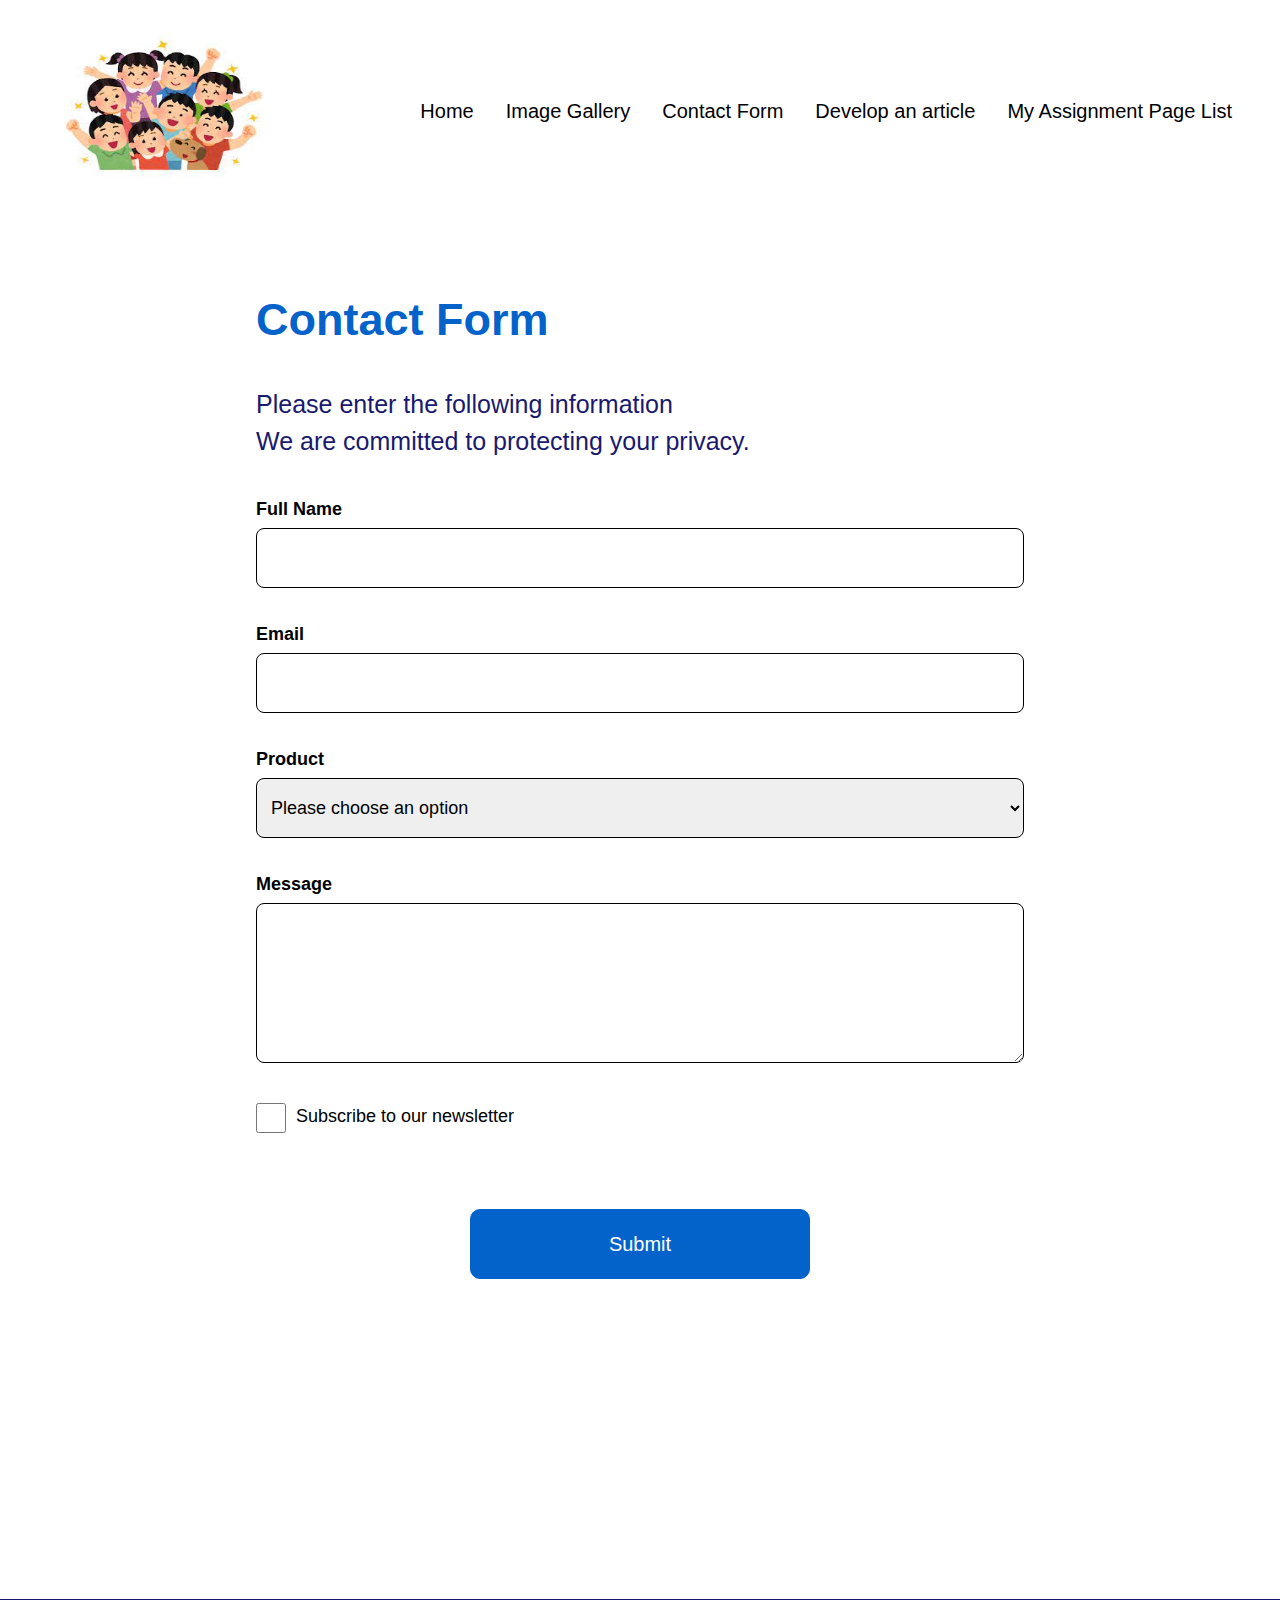
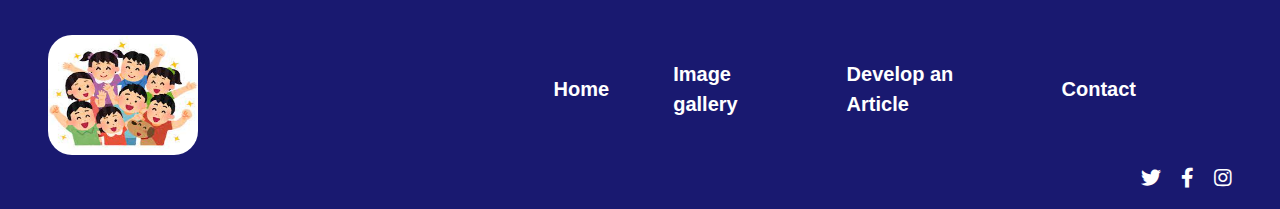
<file: assignment/src/contact-form/index.html>
<!DOCTYPE html>
<html lang="en">

<head>
    <meta charset="UTF-8">
    <meta name="viewport" content="width=device-width, initial-scale=1.0">
    <title>Contact Form</title>
    <link rel="stylesheet" href="./style.css">
    <link href="https://use.fontawesome.com/releases/v5.6.1/css/all.css" rel="stylesheet">
</head>

<body id="#top">
    <div class="wrap-main">
        <header>
            <div class="flex">
                <a href="../../src/home/index.html">
                    <img class="my-logo" src="../../public/image/myLogo.jpeg" alt="myLogo" width="180px"
                        height="150px" />
                </a>
                <ul>
                    <li class="dropdown"><a class="hover-link" href="../../src/home/index.html" href="./navigation.html">Home</a> 
                    </li>
                    <li class="dropdown"><a class="hover-link" href="#image">Image Gallery</a>
                        <div class="dropdown-content">
                            <a href="#">Image Gallery 1</a>
                            <a href="#">Image Gallery 2</a>
                            <a href="#">PImage Gallery 3</a>
                            <a href="#">Image Gallery 4</a>
                        </div>
                    </li>
                    <li class="dropdown"><a class="hover-link" href="#contact">Contact Form</a>
                        <div class="dropdown-content">
                            <a href="#">Contact Form 1</a>
                            <a href="#">Contact Form 2</a>
                            <a href="#">Contact Form 3</a>
                            <a href="#">Contact Form 4</a>
                        </div>
                    </li>
                    <li class="dropdown"><a class="hover-link" href="#develop">Develop an article</a>
                        <div class="dropdown-content">
                            <a href="#">Develop an article 1</a>
                            <a href="#">Develop an article 2</a>
                            <a href="#">Develop an article 3</a>
                            <a href="#">Develop an article 4</a>
                        </div>
                    </li>
                    <li class="dropdown">
                        <a class="hover-link" href="javascript:void(0)">My Assignment Page List</a>
                        <div class="dropdown-content assignment">
                            <a href="../../src/image-gallery/index.html">Image Gallery</a>
                            <a href="../../src/contact-form/index.html">Contact Form</a>
                            <a href="../../src/develop-an-article/index.html">Develop an article</a>
                        </div>
                    </li>
                </ul>
            </div>
        </header>
        <div class="contact-form-wrapper">
            <div class="Page-title padding">Contact Form</div>
            <div class="sub-title">Please enter the following information</div>
            <div class="sub-title">We are committed to protecting your privacy.</div>
            <form class="padding" action="/action_page.php">
                <label for="fullName" class="label">Full Name</label><br />
                <input class="input-form form-top-mg" type="text" id="fullName" name="fullName"><br /><br />
                <label for="email" class="label">Email</label><br />
                <input class="input-form form-top-mg" type="email" id="email" name="email"><br /><br />
                <label for="lname" class="label">Product</label><br />
                <select class="form form-top-mg" name="product" id="pet-select">
                    <option value="">Please choose an option</option>
                    <option value="html">HTML</option>
                    <option value="css">CSS</option>
                    <option value="java">Java</option>
                    <option value="react">React</option>
                </select><br /><br />
                <label for="lname" class="label">Message</label><br />
                <textarea class="input-form form-top-mg textarea"></textarea>
                <br />
                <div class="checkbox-flex">
                    <input type="checkbox" id="lname" name="lname">
                    <p class="checkbox-text">Subscribe to our newsletter</p>
                </div>
                <div class="button">
                    <input type="submit" value="Submit">
                </div>
            </form>
        </div>
    </div>
    <div class="margin">
        <footer>
            <div class="flex">
                <a href="../../src/home/index.html">
                    <img class="my-logo-footer" src="../../public/image/myLogo.jpeg" alt="myLogo" />
                </a>
                <div class="flex width-40">
                    <a href="../../src/home/index.html">
                        <div class="bold-30 mg-right link">Home</div>
                    </a>
                    <a href='../../src/image-gallery/index.html'>
                        <div class="bold-30 mg-right link">Image gallery</div>
                    </a>
                    <a href='../../src/develop-an-article/index.html'>
                        <div class="bold-30 mg-right link">Develop an Article</div>
                    </a>
                    <a href='#top'>
                        <div class="bold-30 link">Contact</div>
                    </a>
                </div>
            </div>
            <div class="footer-icon-section">
                <div class="flex justify-content-end">
                    <a href="https://twitter.com/">
                        <i class="fab fa-twitter fa-1x"></i>
                    </a>
                    <a href="https://www.facebook.com/">
                        <i class="fab fa-facebook-f mg-left-20 fa-1x"></i>
                    </a>
                    <a href="https://www.instagram.com/">
                        <i class="fab fa-instagram mg-left-20 fa-1x"></i>
                    </a>
                </div>
            </div>
        </footer>
</body>

</html>
</file>
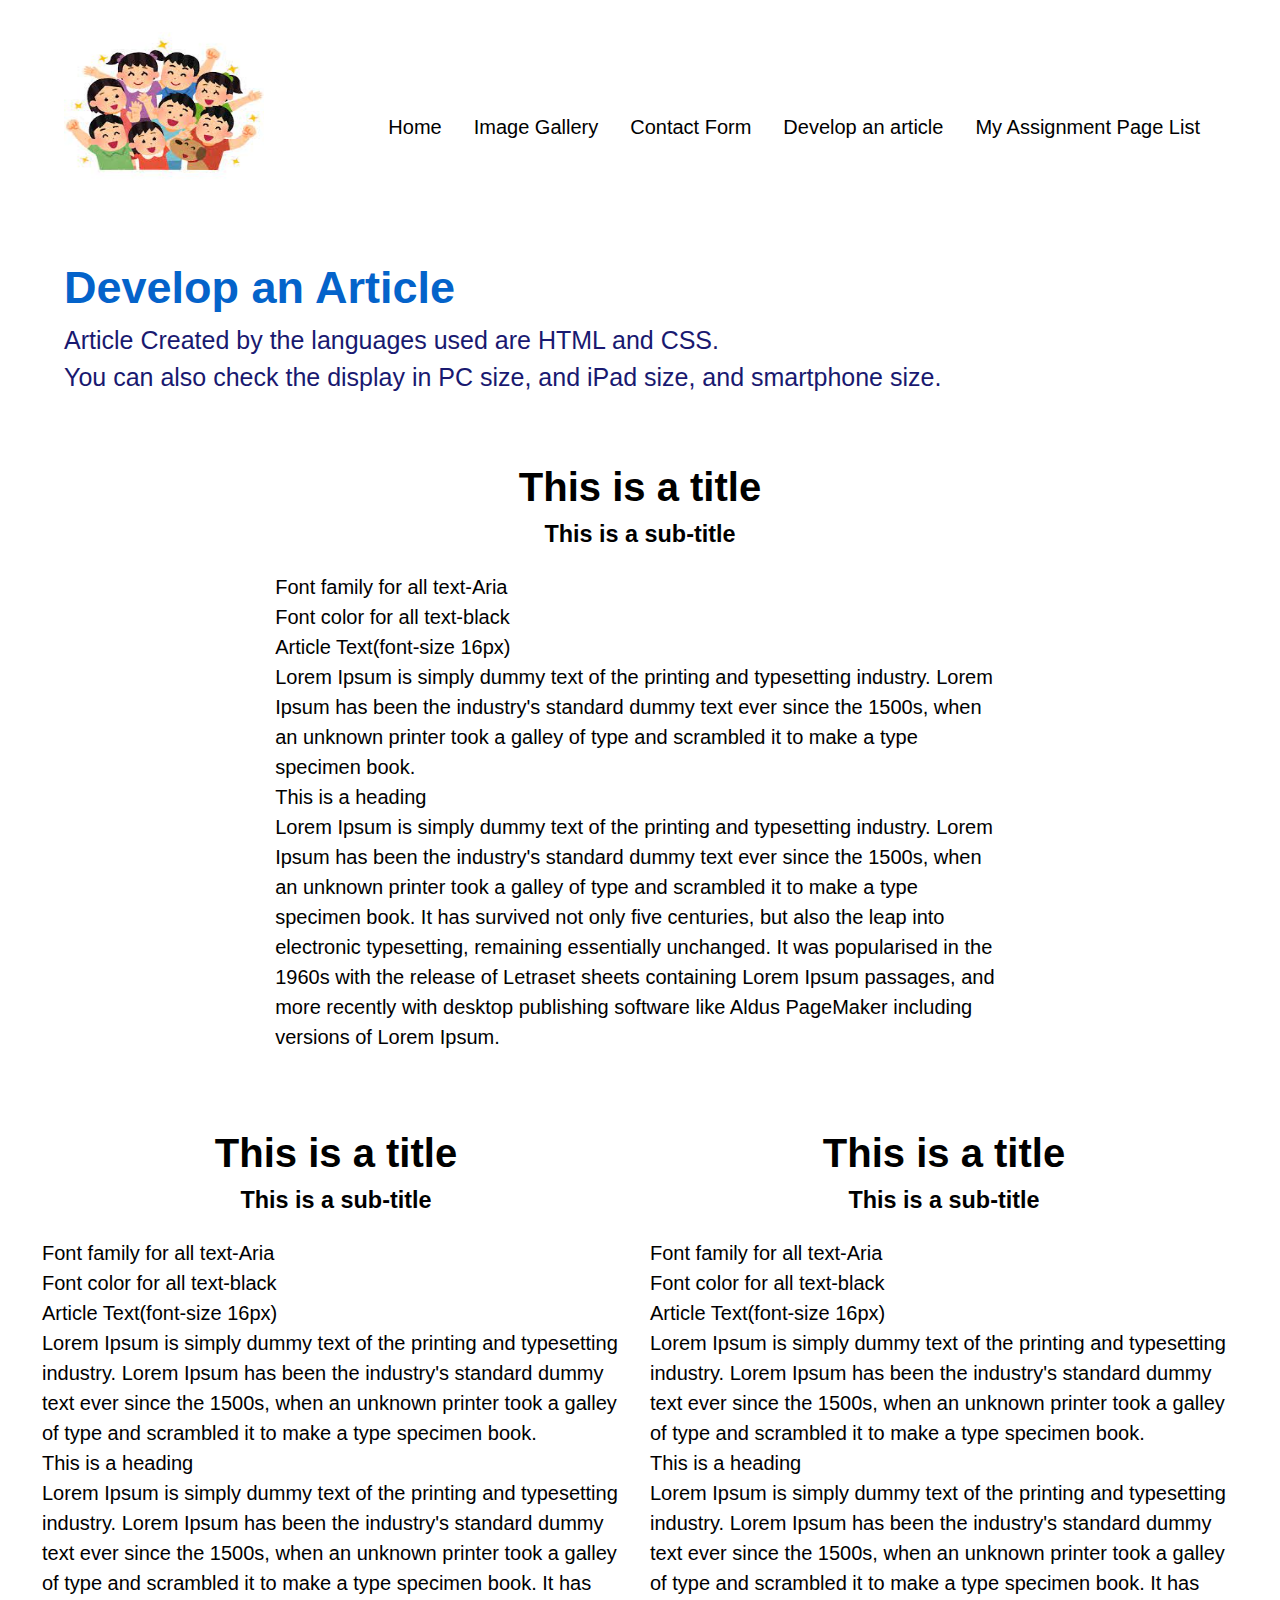
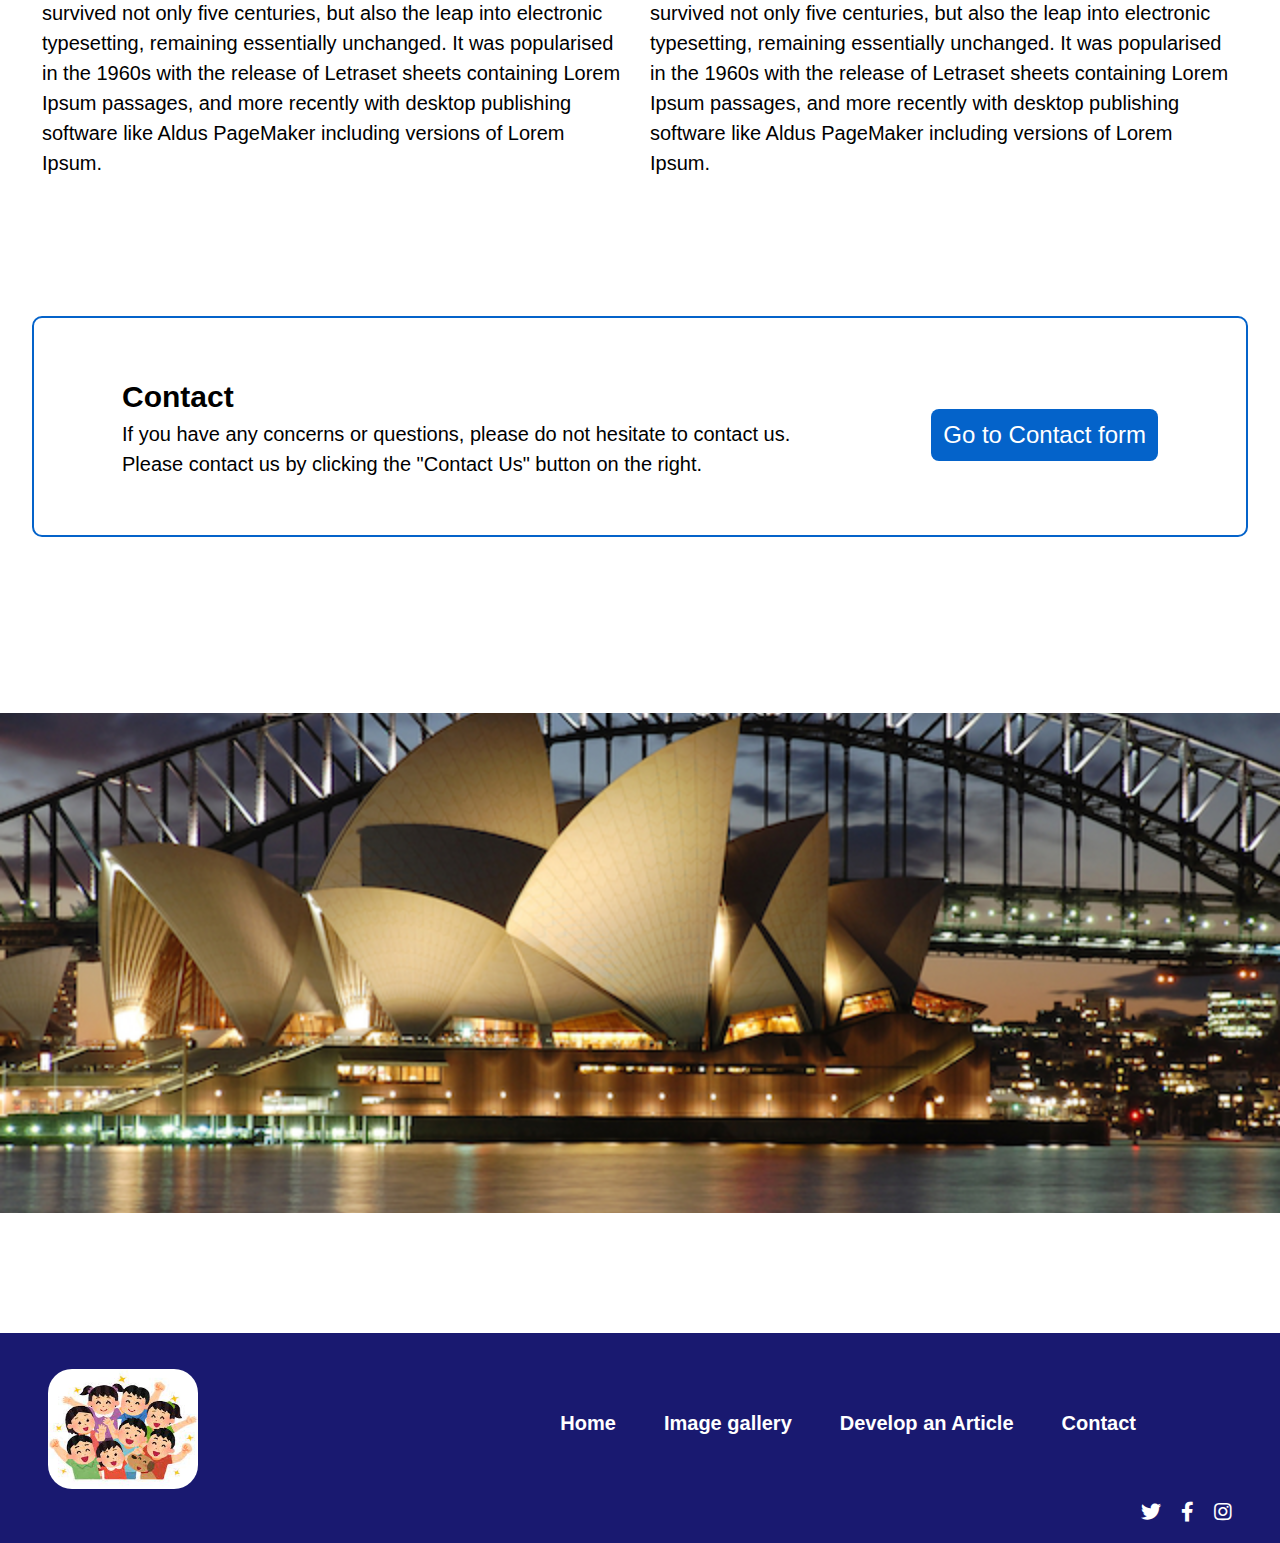
<file: assignment/src/develop-an-article/index.html>
<!DOCTYPE html>
<html lang="en">

<head>
    <meta charset="UTF-8">
    <meta name="viewport" content="width=device-width, initial-scale=1.0">
    <title>Develop an Article</title>
    <link rel="stylesheet" href="./style.css">
    <link href="https://use.fontawesome.com/releases/v5.6.1/css/all.css" rel="stylesheet">
</head>

<body id>
    <div class="wrap-main">
        <header>
            <div class="flex">
                <a href="../../src/home/index.html">
                    <img class="my-logo" src="../../public/image/myLogo.jpeg" alt="myLogo" width="180px"
                        height="150px" />
                </a>
                <ul>
                    <li class="dropdown"><a class="hover-link" href="../../src/home/index.html" href="../../src/home/index.html">Home</a>
                        
                    </li>
                    <li class="dropdown"><a class="hover-link" href="#home">Image Gallery</a>
                        <div class="dropdown-content">
                            <a href="#">Image Gallery 1</a>
                            <a href="#">Image Gallery 2</a>
                            <a href="#">PImage Gallery 3</a>
                            <a href="#">Image Gallery 4</a>
                        </div>
                    </li>
                    <li class="dropdown"><a class="hover-link" href="#home">Contact Form</a>
                        <div class="dropdown-content">
                            <a href="#">Contact Form 1</a>
                            <a href="#">Contact Form 2</a>
                            <a href="#">Contact Form 3</a>
                            <a href="#">Contact Form 4</a>
                        </div>
                    </li>
                    <li class="dropdown"><a class="hover-link" href="#about">Develop an article</a>
                        <div class="dropdown-content">
                            <a href="#">Develop an article 1</a>
                            <a href="#">Develop an article 2</a>
                            <a href="#">Develop an article 3</a>
                            <a href="#">Develop an article 4</a>
                        </div>
                    </li>
                    <li class="dropdown">
                        <a class="hover-link" href="javascript:void(0)">My Assignment Page List</a>
                        <div class="dropdown-content assignment">
                            <a href="../../src/image-gallery/index.html">Image Gallery</a>
                            <a href="../../src/contact-form/index.html">Contact Form</a>
                            <a href="../../src/develop-an-article/index.html">Develop an article</a>
                        </div>
                    </li>
                </ul>
            </div>
        </header>
        <div class="Page-title padding-left">Develop an Article</div>
        <div class="sub-title">Article Created by the languages used are HTML and CSS.</div>
        <div class="sub-title">You can also check the display in PC size, and iPad size, and smartphone size.</div>
        <div class="article-area">
            <h1 class="text-center">This is a title</h1>
            <h3 class="text-center">This is a sub-title</h3>
            <div class="article-top">Font family for all text-Aria</div>
            <div class="">Font color for all text-black</div>
            <div class="">Article Text(font-size 16px)</div>
            <div class="">
                Lorem Ipsum is simply dummy text of the printing and typesetting industry. Lorem Ipsum has been the
                industry's
                standard dummy text ever since the 1500s, when an unknown printer took a galley of type and scrambled it
                to make
                a type specimen book.</div>
            <div class="heading">This is a heading</div>
            <div>
                Lorem Ipsum is simply dummy text of the printing and typesetting industry. Lorem Ipsum has been the
                industry's
                standard dummy text ever since the 1500s, when an unknown printer took a galley of type and scrambled it
                to make
                a type specimen book. It has survived not only five centuries, but also the leap into electronic
                typesetting,
                remaining essentially unchanged. It was popularised in the 1960s with the release of Letraset sheets
                containing
                Lorem Ipsum passages, and more recently with desktop publishing software like Aldus PageMaker including
                versions
                of Lorem Ipsum.
            </div>
        </div>
        <div class="article-flex">
            <div class="flex-item">
                <h1 class="text-center">This is a title</h1>
                <h3 class="text-center">This is a sub-title</h3>
                <div class="article-top">Font family for all text-Aria</div>
                <div class="">Font color for all text-black</div>
                <div class="">Article Text(font-size 16px)</div>
                <div class="">
                    Lorem Ipsum is simply dummy text of the printing and typesetting industry. Lorem Ipsum has been the
                    industry's
                    standard dummy text ever since the 1500s, when an unknown printer took a galley of type and
                    scrambled it
                    to make
                    a type specimen book.</div>
                <div class="heading">This is a heading</div>
                <div>
                    Lorem Ipsum is simply dummy text of the printing and typesetting industry. Lorem Ipsum has been the
                    industry's
                    standard dummy text ever since the 1500s, when an unknown printer took a galley of type and
                    scrambled it
                    to make
                    a type specimen book. It has survived not only five centuries, but also the leap into electronic
                    typesetting,
                    remaining essentially unchanged. It was popularised in the 1960s with the release of Letraset sheets
                    containing
                    Lorem Ipsum passages, and more recently with desktop publishing software like Aldus PageMaker
                    including
                    versions
                    of Lorem Ipsum.
                </div>
            </div>
            <div class="flex-item">
                <h1 class="text-center">This is a title</h1>
                <h3 class="text-center">This is a sub-title</h3>
                <div class="article-top">Font family for all text-Aria</div>
                <div class="">Font color for all text-black</div>
                <div class="">Article Text(font-size 16px)</div>
                <div class="">
                    Lorem Ipsum is simply dummy text of the printing and typesetting industry. Lorem Ipsum has been the
                    industry's
                    standard dummy text ever since the 1500s, when an unknown printer took a galley of type and
                    scrambled it
                    to make
                    a type specimen book.</div>
                <div class="heading">This is a heading</div>
                <div>
                    Lorem Ipsum is simply dummy text of the printing and typesetting industry. Lorem Ipsum has been the
                    industry's
                    standard dummy text ever since the 1500s, when an unknown printer took a galley of type and
                    scrambled it
                    to make
                    a type specimen book. It has survived not only five centuries, but also the leap into electronic
                    typesetting,
                    remaining essentially unchanged. It was popularised in the 1960s with the release of Letraset sheets
                    containing
                    Lorem Ipsum passages, and more recently with desktop publishing software like Aldus PageMaker
                    including
                    versions
                    of Lorem Ipsum.
                </div>
            </div>
        </div>
    </div>
    <div class="contact-wrap">
        <div class="border">
            <div class="flex">
                <div>
                    <div class="contact">Contact</div>
                    <p>If you have any concerns or questions, please do not hesitate to contact us.</p>
                    <p>Please contact us by clicking the "Contact Us" button on the right.</p>
                </div>
                <a href="../../src/contact-form/index.html">
                    <button>Go to Contact form</button>
                </a>
            </div>
        </div>
    </div>
    <img class="buttom-section-img" width="300px" height="200px"
    src="../../public/image/FooterImage/footer-img.jpeg" alt="">

        <footer>
            <div class="flex">
                <a href="../../src/home/index.html">
                    <img class="my-logo-footer" src="../../public/image/myLogo.jpeg" alt="myLogo" />
                </a>
                <div class="flex width-40">
                    <a href="../../src/home/index.html">
                        <div class="bold-30 mg-right link">Home</div>
                    </a>
                    <a href='../../src/image-gallery/index.html'>
                        <div class="bold-30 mg-right link">Image gallery</div>
                    </a>
                    <a href="#top">
                        <div class="bold-30 mg-right link">Develop an Article</div>
                    </a>
                    <a href='../../src/contact-form/index.html'>
                        <div class="bold-30 link">Contact</div>
                    </a>
                </div>
            </div>
            <div class="footer-icon-section">
                <div class="flex justify-content-end">
                    <a href="https://twitter.com/">
                        <i class="fab fa-twitter fa-1x"></i>
                    </a>
                    <a href="https://www.facebook.com/">
                        <i class="fab fa-facebook-f mg-left-20 fa-1x"></i>
                    </a>
                    <a href="https://www.instagram.com/">
                        <i class="fab fa-instagram mg-left-20 fa-1x"></i>
                    </a>
                </div>
            </div>
        </footer>

</body>

</html>
</file>
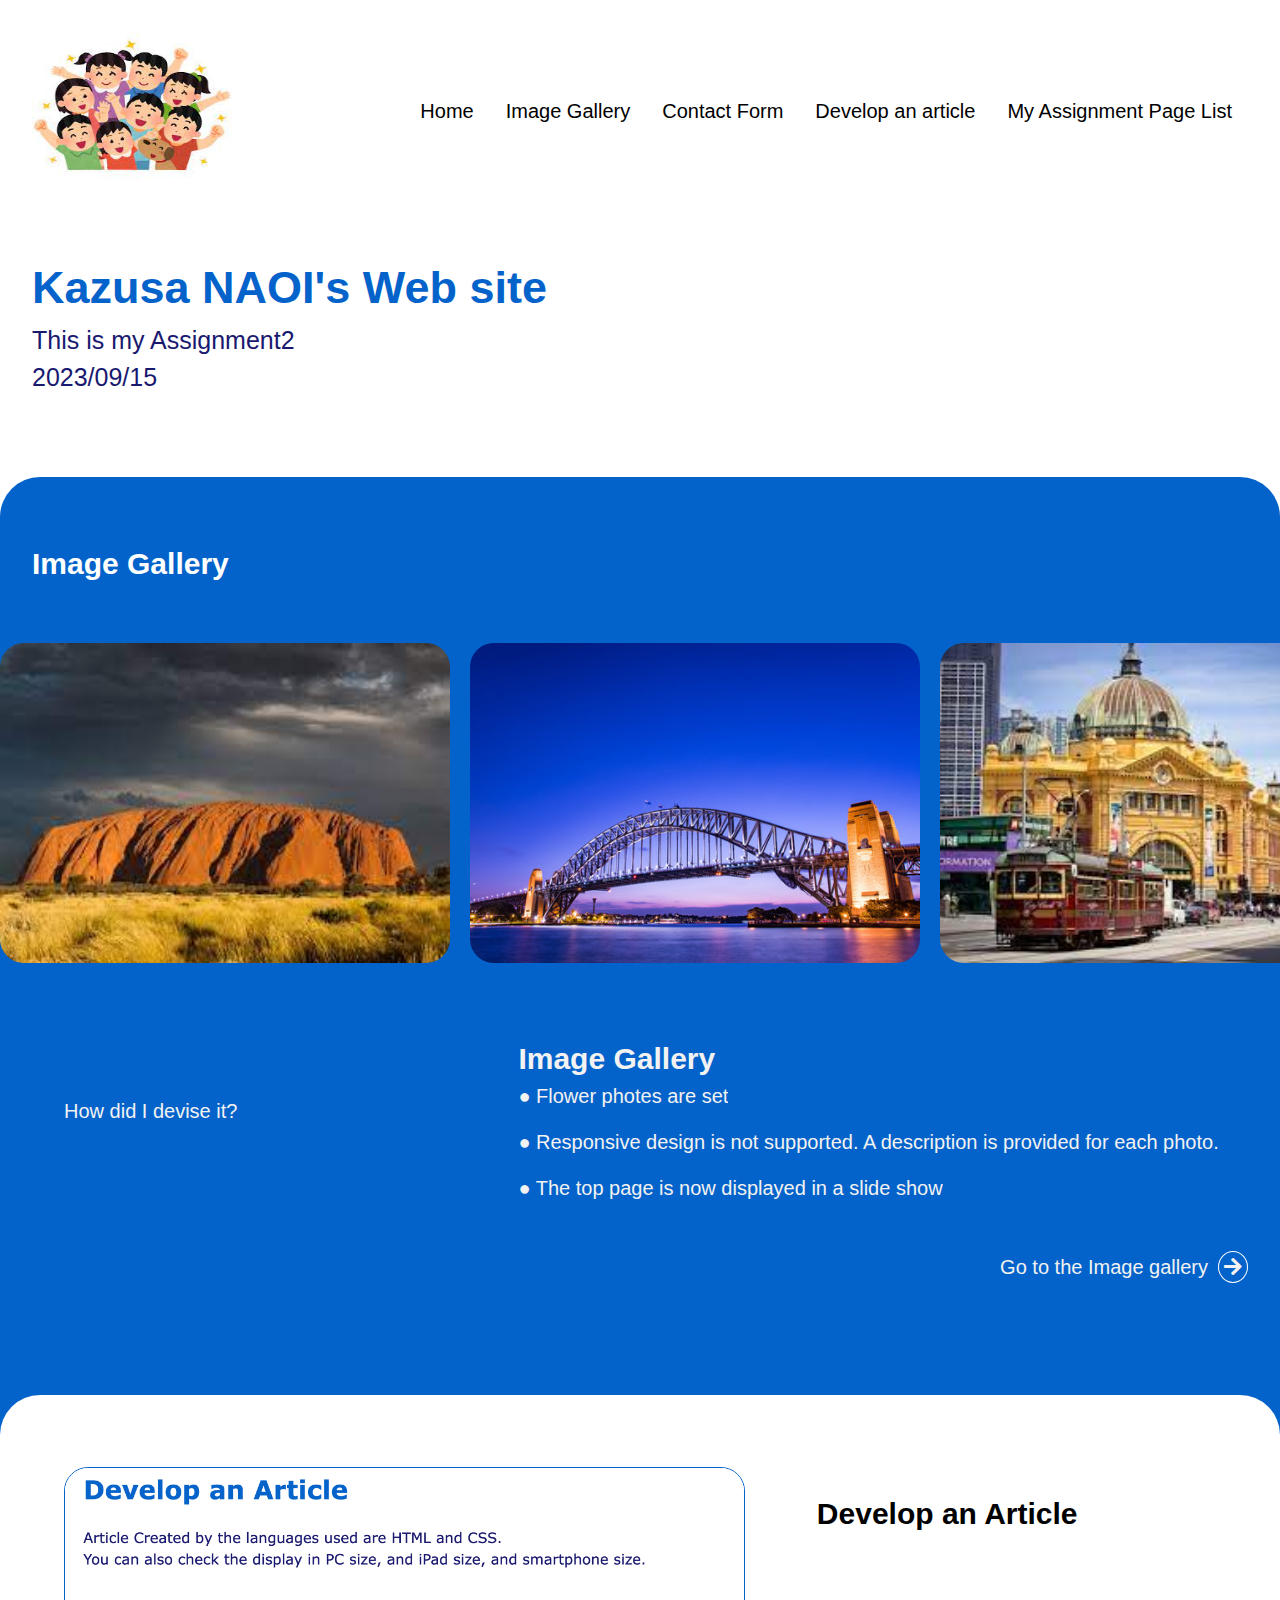
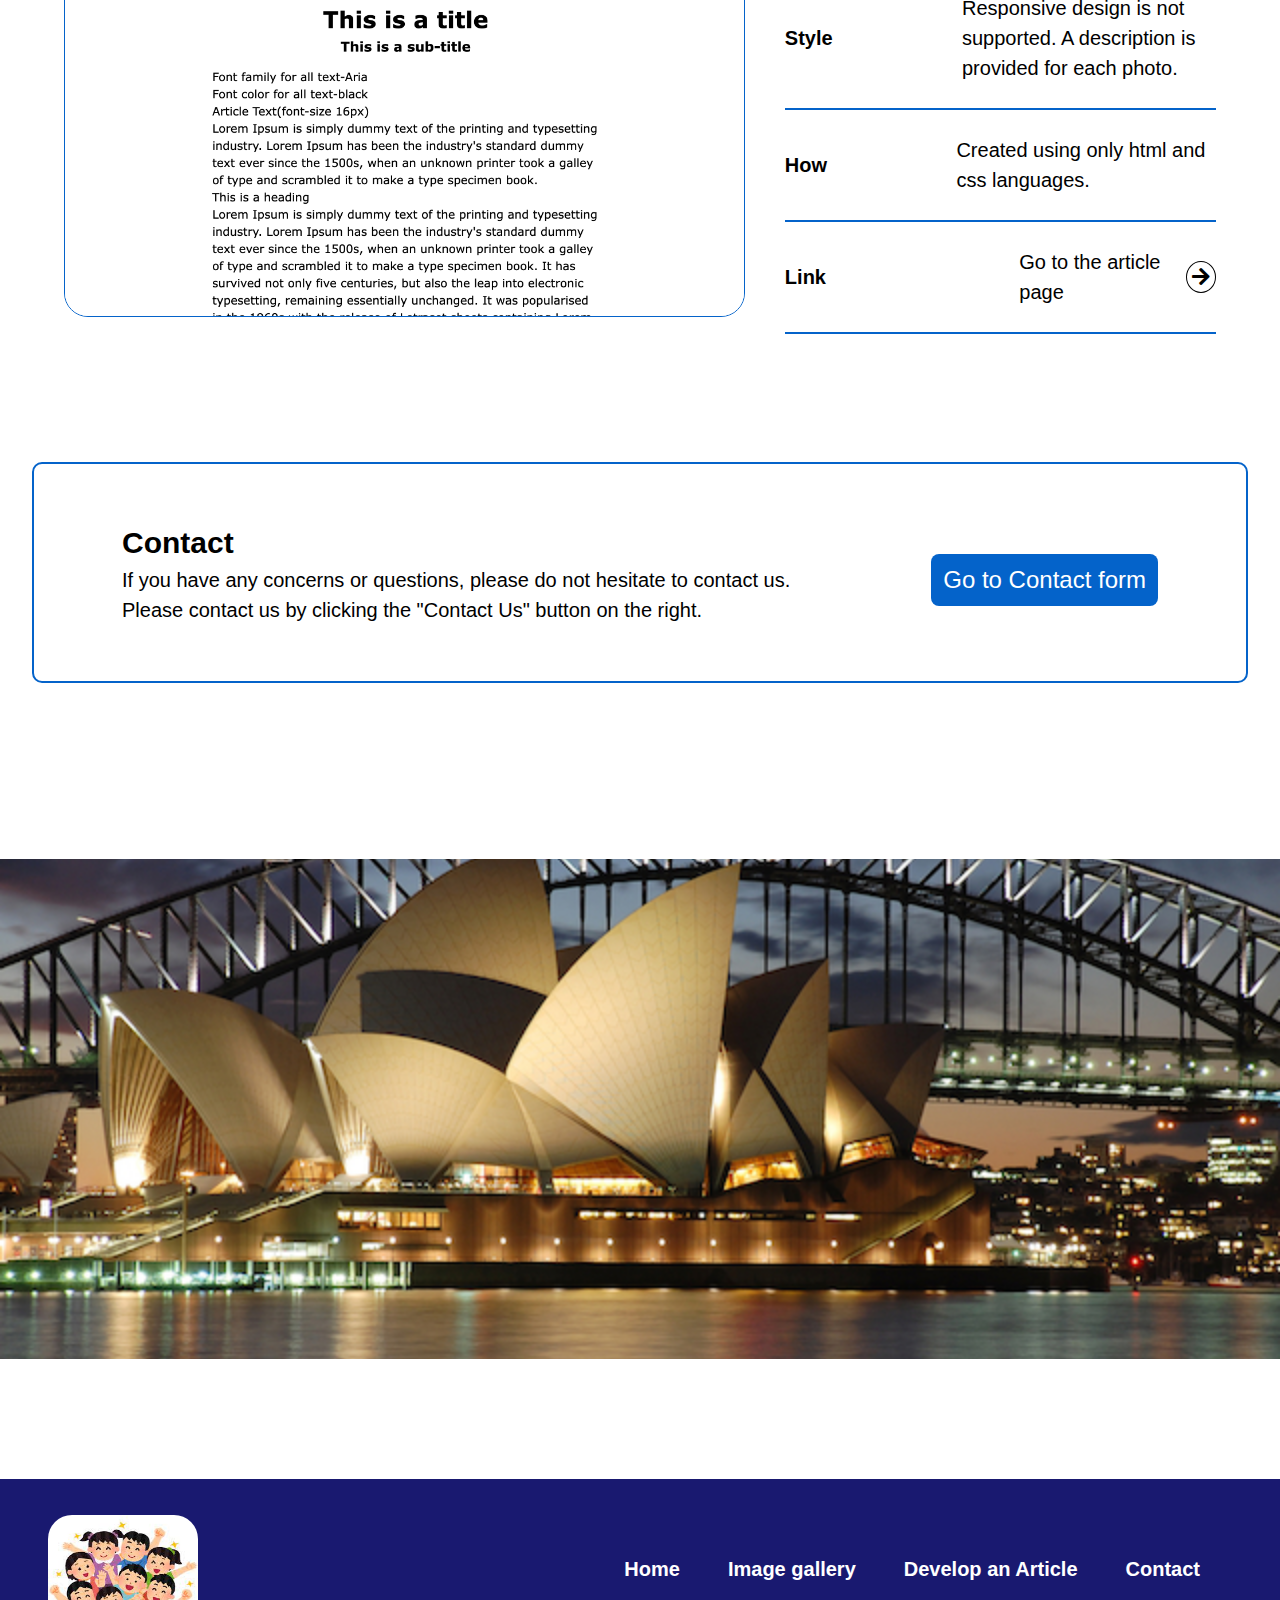
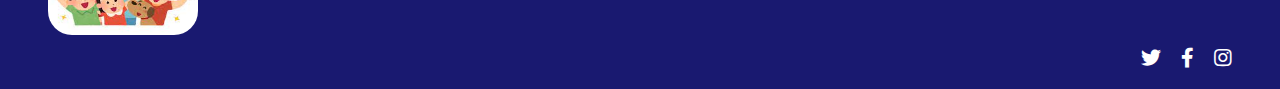
<file: assignment/src/home/index.html>
<!DOCTYPE html>
<html lang="en">

<head>
    <meta charset="UTF-8">
    <meta name="viewport" content="width=device-width, initial-scale=1.0">
    <title>Home</title>
    <link rel="stylesheet" href="./style.css">
    <link href="https://use.fontawesome.com/releases/v5.6.1/css/all.css" rel="stylesheet">
</head>

<body id="top">
    <div class="wrap-main">
        <header>
            <div class="flex">
                <a href="../../src/home/index.html">
                    <img class="my-logo" src="../../public/image/myLogo.jpeg" alt="myLogo" width="180px"
                        height="150px" />
                </a>
                <ul>
                    <li class="dropdown"><a class="hover-link"  href="#top" href="./navigation.html">Home</a>
                        
                    </li>
                    <li class="dropdown"><a class="hover-link" href="#home">Image Gallery</a>
                        <div class="dropdown-content">
                            <a href="#">Image Gallery 1</a>
                            <a href="#">Image Gallery 2</a>
                            <a href="#">Image Gallery 3</a>
                            <a href="#">Image Gallery 4</a>
                        </div>
                    </li>
                    <li class="dropdown"><a class="hover-link" href="#home">Contact Form</a>
                        <div class="dropdown-content">
                            <a href="#">Contact Form 1</a>
                            <a href="#">Contact Form 2</a>
                            <a href="#">Contact Form 3</a>
                            <a href="#">Contact Form 4</a>
                        </div>
                    </li>
                    <li class="dropdown"><a class="hover-link" href="#about">Develop an article</a>
                        <div class="dropdown-content">
                            <a href="#">Develop an article 1</a>
                            <a href="#">Develop an article 2</a>
                            <a href="#">Develop an article 3</a>
                            <a href="#">Develop an article 4</a>
                        </div>
                    </li>
                    <li  class="dropdown hover-link">
                        <a class="hover-link" href="javascript:void(0)">My Assignment Page List</a>
                        <div class="dropdown-content assignment">
                            <a href="../../src/image-gallery/index.html">Image Gallery</a>
                            <a href="../../src/contact-form/index.html">Contact Form</a>
                            <a href="../../src/contact-form/index.html">Develop an article</a>
                        </div>
                    </li>
                </ul>
            </div>
        </header>
        <div class="Page-title padding-left">Kazusa NAOI's Web site</div>
        <div class="sub-title">This is my Assignment2</div>
        <div class="sub-title">2023/09/15</div>
        <div class="image-wrap">
            <div class="image-section padding-left">Image Gallery</div>
            <div class="wrap slider">
                <div class="slide">
                    <img class="item1 item" src="../../public/image/ImageGallery/Ayers-rock.jpeg" alt="">
                    <img class="item2 item" src="../../public/image/ImageGallery/bridge.jpeg" alt="">
                    <img class="item3 item" src="../../public/image/ImageGallery/Melbourne.jpeg" alt="">
                    <img class="item4 item" src="../../public/image/ImageGallery/perth.avif" alt="">
                    <img class="item1 item" src="../../public/image/ImageGallery/Sydney.jpeg" alt="">
                </div>
                <div class="slide">
                    <img width="200px" height="100px" class="item1 item"
                        src="../../public/image/ImageGallery/Ayers-rock.jpeg" alt="">
                    <img class="item2 item" src="../../public/image/ImageGallery/bridge.jpeg" alt="">
                    <img class="item3 item" src="../../public/image/ImageGallery/Melbourne.jpeg" alt="">
                    <img class="item4 item" src="../../public/image/ImageGallery/perth.avif" alt="">
                    <img class="item1 item" src="../../public/image/ImageGallery/Sydney.jpeg" alt="">
                </div>
                <div class="slide">
                    <img width="200px" height="100px" class="item1 item"
                        src="../../public/image/ImageGallery/Ayers-rock.jpeg" alt="">
                    <img class="item2 item" src="../../public/image/ImageGallery/bridge.jpeg" alt="">
                    <img class="item3 item" src="../../public/image/ImageGallery/Melbourne.jpeg" alt="">
                    <img class="item4 item" src="../../public/image/ImageGallery/perth.avif" alt="">
                    <img class="item1 item" src="../../public/image/ImageGallery/Sydney.jpeg" alt="">
                </div>
            </div>

            <div class="flex">
                <div class="text padding">
                    How did I devise it?
                </div>
                <div class="width-60 text">
                    <div class="first-section">Image Gallery</div>
                    <ul>
                        <li class="mark">
                            ● Flower photes are set
                        </li>
                        <li class="mark">
                            ● Responsive design is not supported. A description is provided for each photo.
                        </li>
                        <li class="mark">
                            ● The top page is now displayed in a slide show
                        </li>
                    </ul>
                </div>
            </div>
            <a class="flex padding justify-content-end" href="../../src/image-gallery/index.html">
                <div class="text link">Go to the Image gallery</div>
                <i class="fas text fa-arrow-right circle-icon"></i>
            </a>
            <div class="artcile-wrap">
                <div class="flex">
                    <img class="mg-top article-img" src="../../public/image/ArticleImage/article.png" alt="">
                    <div class="width-60 mg-left-40">
                        <div class="first-section padding">Develop an Article</div>
                        <div class="develop-an-article">
                            <p class="bold">Style</p>
                            <div class="width-60 break-word">Responsive design is not supported. A description is provided for each photo.
                            </div>
                        </div>
                        <hr />
                        <div class="develop-an-article">
                            <p class="bold">How</p>
                            <div>Created using only html and css languages.
                            </div>
                        </div>
                        <hr />
                        <div class="develop-an-article">
                            <p class="bold">Link</p>
                            <a class="flex justify-content-end" href="../../src/develop-an-article/index.html"></a>
                            <div class="link-blue">Go to the article page</div>
                            <i class="fas fa-arrow-right circle-icon-black"></i>
                            </a>
                        </div>
                        <hr />
                    </div>
                </div>
            </div>
        </div>
        <div class="contact-wrap">
            <div class="border">
                <div class="flex">
                    <div>
                        <div class="contact">Contact</div>
                        <p>If you have any concerns or questions, please do not hesitate to contact us.</p>
                        <p>Please contact us by clicking the "Contact Us" button on the right.</p>
                    </div>
                    <a href="../../src/contact-form/index.html">
                        <button>Go to Contact form</button>
                    </a>
                </div>
            </div>
        </div>
        <img class="buttom-section-img" width="300px" height="200px"
            src="../../public/image/FooterImage/footer-img.jpeg" alt="">
    </div>
    <footer>
        <div class="flex">
            <a href="#top">
                <img class="my-logo-footer" src="../../public/image/myLogo.jpeg" alt="myLogo" />
            </a>
            <div class="flex width-40">
                <a href="#top">
                    <div class="bold-30 mg-right link">Home</div>
                </a>
                <a href='../../src/image-gallery/index.html'>
                    <div class="bold-30 mg-right link">Image gallery</div>
                </a>
                <a href='../../src/develop-an-article/index.html'>
                    <div class="bold-30 mg-right link">Develop an Article</div>
                </a>
                <a href='../../src/contact-form/index.html'>
                    <div class="bold-30 link">Contact</div>
                </a>
            </div>
        </div>
        <div class="footer-icon-section">
            <div class="footer-icon-section">
                <div class="flex justify-content-end">
                    <a href="https://twitter.com/">
                        <i class="fab fa-twitter fa-1x"></i>
                    </a>
                    <a href="https://www.facebook.com/">
                        <i class="fab fa-facebook-f mg-left-20 fa-1x"></i>
                    </a>
                    <a href="https://www.instagram.com/">
                        <i class="fab fa-instagram mg-left-20 fa-1x"></i>
                    </a>
                </div>
            </div>
        </div>
    </footer>

</body>

</html>
</file>
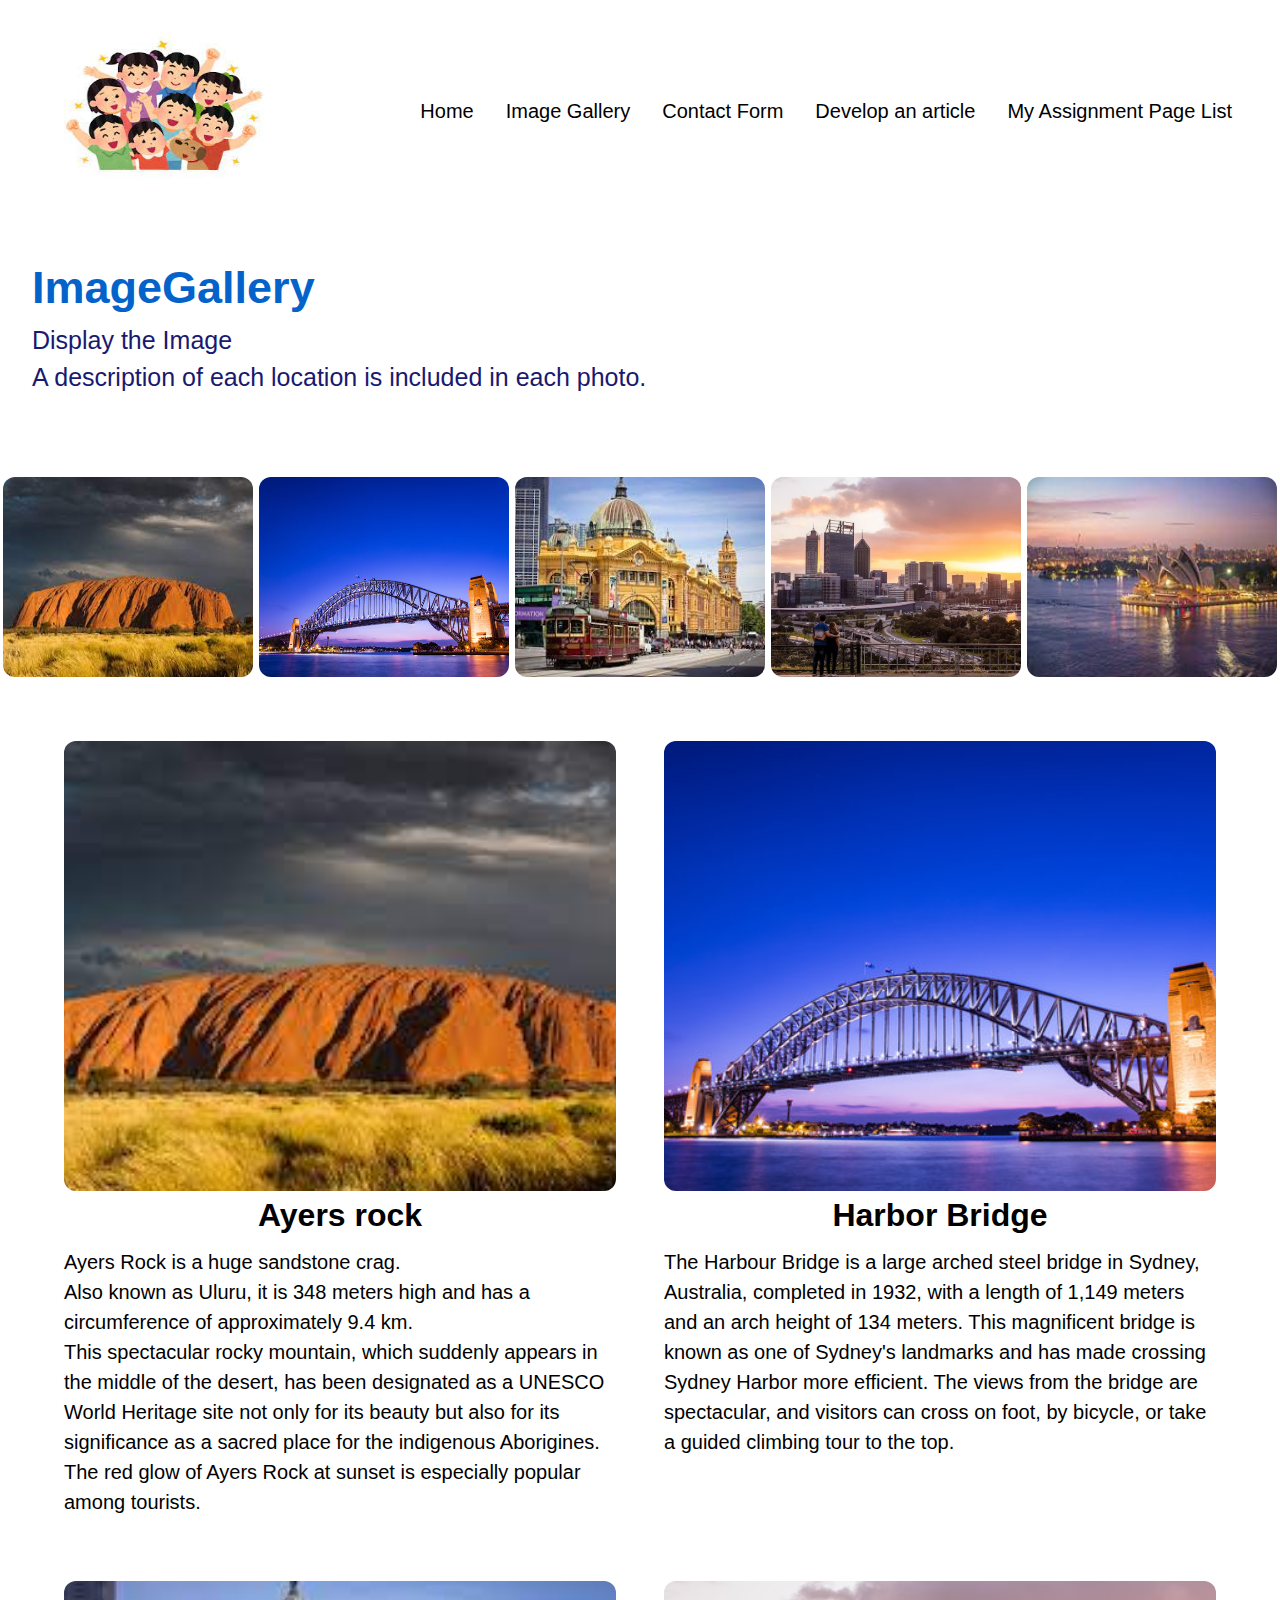
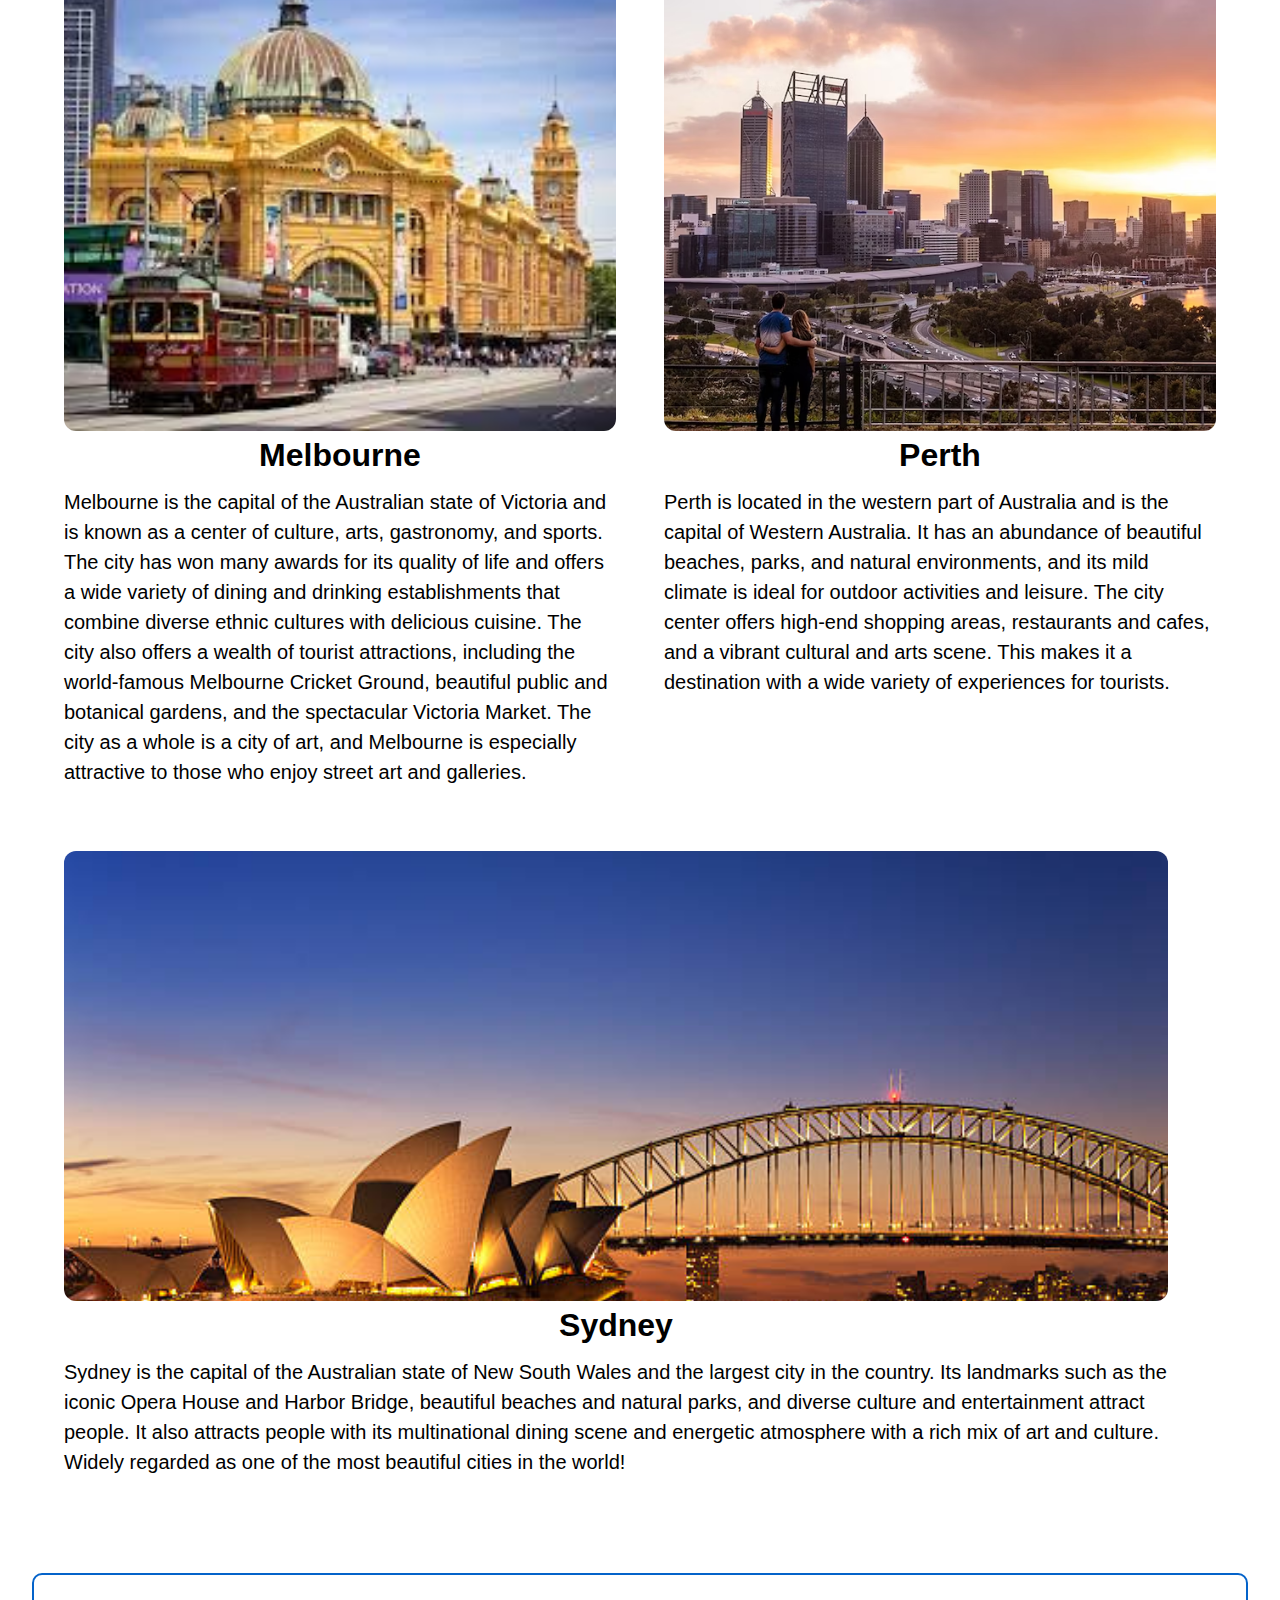
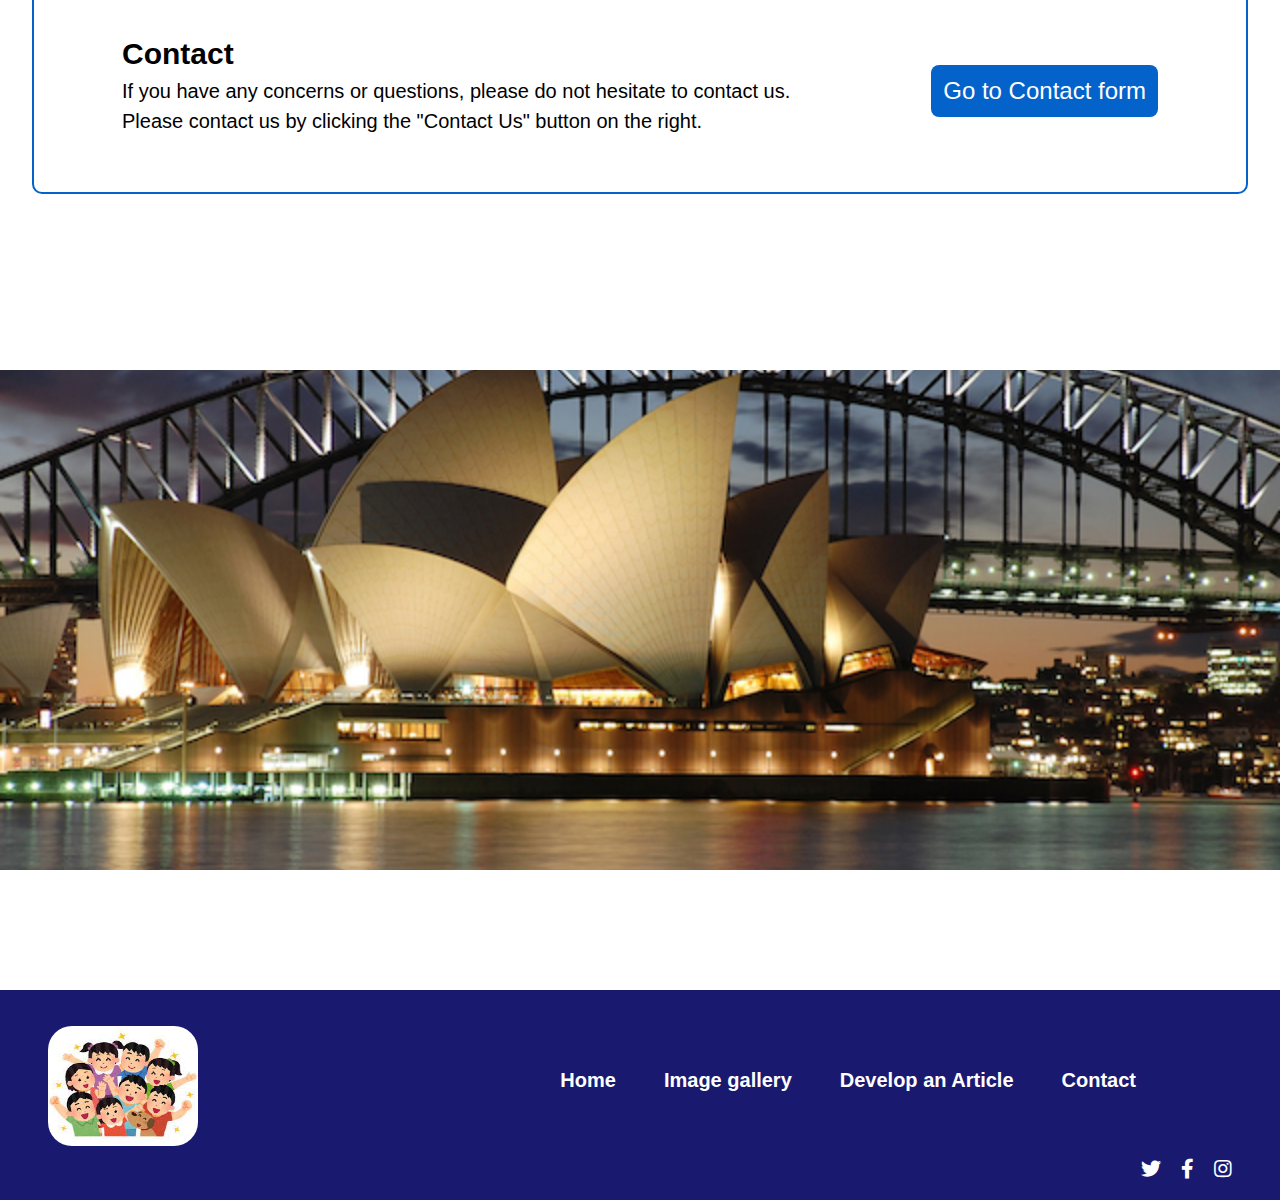
<file: assignment/src/image-gallery/index.html>
<!DOCTYPE html>
<html lang="en">

<head>
    <meta charset="UTF-8">
    <meta name="viewport" content="width=device-width, initial-scale=1.0">
    <title>Image Gallery</title>
    <link rel="stylesheet" href="./style.css">
    <link href="https://use.fontawesome.com/releases/v5.6.1/css/all.css" rel="stylesheet">
</head>

<body id="#top">
    <div class="wrap-main">
        <header>
            <div class="flex">
                <a href="../../src/home/index.html">
                    <img class="my-logo" src="../../public/image/myLogo.jpeg" alt="myLogo" width="180px"
                        height="150px" />
                </a>
                <ul>
                    <li class="dropdown"><a class="hover-link" href="../../src/home/index.html" href="./navigation.html">Home</a>
                        
                    </li>
                    <li class="dropdown"><a class="hover-link" href="#home">Image Gallery</a>
                        <div class="dropdown-content">
                            <a href="#">Image Gallery 1</a>
                            <a href="#">Image Gallery 2</a>
                            <a href="#">PImage Gallery 3</a>
                            <a href="#">Image Gallery 4</a>
                        </div>
                    </li>
                    <li class="dropdown"><a class="hover-link" href="#home">Contact Form</a>
                        <div class="dropdown-content">
                            <a href="#">Contact Form 1</a>
                            <a href="#">Contact Form 2</a>
                            <a href="#">Contact Form 3</a>
                            <a href="#">Contact Form 4</a>
                        </div>
                    </li>
                    <li class="dropdown"><a class="hover-link" href="#about">Develop an article</a>
                        <div class="dropdown-content">
                            <a href="#">Develop an article 1</a>
                            <a href="#">Develop an article 2</a>
                            <a href="#">Develop an article 3</a>
                            <a href="#">Develop an article 4</a>
                        </div>
                    </li>
                    <li class="dropdown">
                        <a class="hover-link" href="javascript:void(0)">My Assignment Page List</a>
                        <div class="dropdown-content assignment">
                            <a href="../../src/image-gallery/index.html">Image Gallery</a>
                            <a href="../../src/contact-form/index.html">Contact Form</a>
                            <a href="../../src/develop-an-article/index.html">Develop an article</a>
                        </div>
                    </li>
                </ul>
            </div>
        </header>
        <div class="Page-title padding-left">ImageGallery</div>
        <div class="sub-title">Display the Image</div>
        <div class="sub-title">A description of each location is included in each photo.</div>
        <div class="image-gallery">
            <img class="item1 item" src="../../public/image/ImageGallery/Ayers-rock.jpeg" alt="">
            <img class="item2 item" src="../../public/image/ImageGallery/bridge.jpeg" alt="">
            <img class="item3 item" src="../../public/image/ImageGallery/Melbourne.jpeg" alt="">
            <img class="item4 item" src="../../public/image/ImageGallery/perth.avif" alt="">
            <img class="item1 item" src="../../public/image/ImageGallery/Sydney.jpeg" alt="">
        </div>
        <div class="responsive-flex">
            <div class="ipad-display">
                <img class="responsive-wrap" src="../../public/image/ImageGallery/Ayers-rock.jpeg" alt="">
                <div class="title">
                    Ayers rock
                </div>
                <div class="discription">
                    Ayers Rock is a huge sandstone crag.<br /> Also known as Uluru, it is 348 meters high and has a
                    circumference of approximately 9.4 km. <br />This spectacular rocky mountain, which suddenly appears
                    in
                    the middle of the desert, has been designated as a UNESCO World Heritage site not only for its
                    beauty but also for its significance as a sacred place for the indigenous Aborigines. The red glow
                    of Ayers Rock at sunset is especially popular among tourists.
                </div>
            </div>
            <div class="ipad-display">
                <img class="responsive-wrap" src="../../public/image/ImageGallery/bridge.jpeg" alt="">
                <div class="title">
                    Harbor Bridge
                </div>
                <div class="discription">
                    The Harbour Bridge is a large arched steel bridge in Sydney, Australia, completed in 1932, with a
                    length of 1,149 meters and an arch height of 134 meters. This magnificent bridge is known as one of
                    Sydney's landmarks and has made crossing Sydney Harbor more efficient. The views from the bridge are
                    spectacular, and visitors can cross on foot, by bicycle, or take a guided climbing tour to the top.
                </div>
            </div>
        </div>

        <div class="responsive-flex">
            <div class="ipad-display">
                <img class="responsive-wrap" src="../../public/image/ImageGallery/Melbourne.jpeg" alt="">
                <div class="title">
                    Melbourne
                </div>
                <div class="discription">
                    Melbourne is the capital of the Australian state of Victoria and is known as a center of culture,
                    arts, gastronomy, and sports. The city has won many awards for its quality of life and offers a wide
                    variety of dining and drinking establishments that combine diverse ethnic cultures with delicious
                    cuisine. The city also offers a wealth of tourist attractions, including the world-famous Melbourne
                    Cricket Ground, beautiful public and botanical gardens, and the spectacular Victoria Market. The
                    city as a whole is a city of art, and Melbourne is especially attractive to those who enjoy street
                    art and galleries.
                </div>
            </div>
            <div class="ipad-display">
                <img class="responsive-wrap" src="../../public/image/ImageGallery/perth.avif" alt="">
                <div class="title">
                    Perth
                </div>
                <div class="discription">
                    Perth is located in the western part of Australia and is the capital of Western Australia. It has an
                    abundance of beautiful beaches, parks, and natural environments, and its mild climate is ideal for
                    outdoor activities and leisure. The city center offers high-end shopping areas, restaurants and
                    cafes, and a vibrant cultural and arts scene. This makes it a destination with a wide variety of
                    experiences for tourists.
                </div>
            </div>
        </div>
        <div class="responsive-flex">
            <div class="ipad-display">
                <img class="responsive-wrap" src="../../public/image/ImageGallery/sydney-description.jpg" alt="">
                <div class="title">
                    Sydney
                </div>
                <div class="discription">
                    Sydney is the capital of the Australian state of New South Wales and the largest city in the
                    country. Its landmarks such as the iconic Opera House and Harbor Bridge, beautiful beaches and
                    natural parks, and diverse culture and entertainment attract people. It also attracts people with
                    its multinational dining scene and energetic atmosphere with a rich mix of art and culture. Widely
                    regarded as one of the most beautiful cities in the world!
                </div>
            </div>
        </div>
        <div class="contact-wrap">
            <div class="border">
                <div class="flex">
                    <div>
                        <div class="contact">Contact</div>
                        <p>If you have any concerns or questions, please do not hesitate to contact us.</p>
                        <p>Please contact us by clicking the "Contact Us" button on the right.</p>
                    </div>
                    <a href="../../src/contact-form/index.html">
                        <button>Go to Contact form</button>
                    </a>
                </div>
            </div>
        </div>
        <img class="buttom-section-img" width="300px" height="200px"
            src="../../public/image/FooterImage/footer-img.jpeg" alt="">
    </div>
    <footer>
        <div class="flex">
            <a href="../../src/home/index.html">
                <img class="my-logo-footer" src="../../public/image/myLogo.jpeg" alt="myLogo" />
            </a>
            <div class="flex width-40">
                <a href="../../src/home/index.html">
                    <div class="bold-30 mg-right link">Home</div>
                </a>
                <a href='#top'>
                    <div class="bold-30 mg-right link">Image gallery</div>
                </a>
                <a href='../../src/develop-an-article/index.html'>
                    <div class="bold-30 mg-right link">Develop an Article</div>
                </a>
                <a href='../../src/contact-form/index.html'>
                    <div class="bold-30 link">Contact</div>
                </a>
            </div>
        </div>
        <div class="footer-icon-section">
            <div class="footer-icon-section">
                <div class="flex justify-content-end">
                    <a href="https://twitter.com/">
                        <i class="fab fa-twitter fa-1x"></i>
                    </a>
                    <a href="https://www.facebook.com/">
                        <i class="fab fa-facebook-f mg-left-20 fa-1x"></i>
                    </a>
                    <a href="https://www.instagram.com/">
                        <i class="fab fa-instagram mg-left-20 fa-1x"></i>
                    </a>
                </div>
            </div>
        </div>
    </footer>

</body>

</html>
</file>
<file: assignment/src/contact-form/style.css>
* {
    margin: 0;
    padding: 0;
    box-sizing: border-box;
  }
  
  body {
    font-family: Verdana, sans-serif;
    font-size: 20px;
    color: #000;
    line-height: 1.5;
    background-color: #ffffff;
  }

  a.hover-link:hover{
    text-decoration: underline !important;
    text-decoration-color: #0463CA !important;
    text-decoration-thickness: 3px!important;
    cursor: pointer;
  }
  
  .flex {
    display: flex;
    align-items: center;
    justify-content: space-between;
    padding: 0 2rem;
  }
  
  li {
    display: inline;
    padding-left: 20px;
  
  }
  
  ul li {
    /* list-style-type: none; */
    margin: 0;
    padding: 0;
    overflow: hidden;
  }
  
  li {
    float: left;
  }
  
  li a,
  .dropbtn {
    display: inline-block;
    text-align: center;
    padding: 14px 16px;
    text-decoration: none;
  }
  
  .dropdown-content {
    display: none;
    position: absolute;
    background-color: #f9f9f9;
    min-width: 160px;
    box-shadow: 0px 8px 16px 0px rgba(0, 0, 0, 0.2);
    z-index: 1;
  }
  
  .dropdown-content a {
    color: black;
    padding: 12px 16px;
    text-decoration: none;
    display: block;
    text-align: left;
  }

  .my-logo:hover{
    border: 4px double #0463CA;
  }
  
  .dropdown-content a:hover {
    background-color: #f1f1f1
  }
  
  .dropdown:hover .dropdown-content {
    display: block;
  }
  
  .dropdown-content.assignment {
    width: 235px;
  }
  
  li>a {
    cursor: pointer;
    color: black;
  }

  a{
    cursor: pointer;
  }
  
  .Page-title {
    color: #0463CA;
    font-size: 45px;
    font-weight: bold;
    margin-top: 2rem;
    line-height: 1.5;
  }
  
  .sub-title {
    font-size: 25px;
    line-height: 1.5;
    color: #191970;
  }
  
  .text {
    color: #F2F2F2;
  }
  
  .image-section {
    color: #ffffff;
    font-size: 30px;
    font-weight: bold;
    margin: 2rem 0 2rem;
    line-height: 1.5;
  }
  
  .first-section {
    font-size: 30px;
    font-weight: bold;
    margin-top: 2rem;
    line-height: 1.5;
  }
  
  .artcile-wrap {
    border-radius: 40px 40px 0px 0px;
    padding: 2rem;
    background-color: #ffffff;
    margin-top: 5rem;
  }
  
  .contact-wrap{
    margin: 6rem 0;
  }
  
  .contact {
    font-size: 30px;
    font-weight: bold;
    line-height: 1.5;
  }


  
  .my-logo {
    margin: 2rem;
    width: 200px;
    height: 150px;
    border-radius: 24px;
}
  
  img.article-img {
    height: 450px;
    width: fit-content;
  }
  
  .mg-top {
    margin-top: 1.5rem;
  }
  
  .my-logo-footer {
    width: 150px;
    height: 120px;
    margin-top: 20px;
    border-radius: 24px;
    cursor: pointer;
  }
  
 img.item {
    width: 250px;
    height: 200px;
    border-radius: 12px;
  } 

  .responsive-wrap{
    margin: 1rem;
  }

  

  .responsive-flex{
    display: flex;
    margin: 2rem;
    align-items: baseline;
  }

  .ipad-display:first-child{
    margin-right: 3rem;
  }

  .ipad-display{
    width: 100%;
    display: flex;
    flex-direction: column;
    align-items: center;
  
  }

  img.responsive-wrap {
    width: 100%;
    border-radius: 12px;
  }

  .title{
    font-weight: bold;
    font-size: 32px;
    margin-bottom: 0.5rem;
  }


  
  .wrap {
    overflow: hidden;
    display: flex;
    align-items: center;
    height: 370px;
    margin-bottom: 1rem;
  }
  
  .image-gallery {
    display: flex;
    justify-content: space-around;
    
}


  
  
  
  .width-60 {
    max-width: 60%;
  }
  
  .width-40 {
    max-width: 60%;
  }
  
  ul li[class="mark"] {
    word-wrap: break-word;
    margin-bottom: 1rem;
    line-height: 1.5;
  }
  
  .circle-icon {
    border: 1px solid #ffffff;
    /* ボーダーの色を黒に設定 */
    border-radius: 50%;
    /* ボーダーの角度を半円に設定 */
    padding: 5px;
    margin-left: 10px;
  }
  
  .circle-icon-black {
    border: 1px solid #000;
    /* ボーダーの色を黒に設定 */
    border-radius: 50%;
    /* ボーダーの角度を半円に設定 */
    padding: 5px;
    margin-left: 10px;
  }
  
  .justify-content-end {
    justify-content: end;
  }
  
  .develop-an-article {
    align-items: center;
    justify-content: flex-start;
    display: flex;
    margin-bottom: 25px;
    margin-top: 25px;
  }
  
  .justify-content-space-between {
    justify-content: space-between;
  }
  
  .mg-left-20 {
    margin-left: 20px;
  }
  
  .mg-left-40 {
    margin-left: 40px;
  }
  
  .break-word {
    word-wrap: break-word;
  }
  
  .bold {
    font-weight: bold;
    margin-right: 30%;
  }
  
  .bold-30 {
    font-weight: bold;
    margin-right: 4rem;
    color: #ffffff;
    cursor: pointer;
  }
  
  .footer-icon-section {
    color: #ffffff;
  }
  
  .mg-bottom-30 {
    margin-bottom: 30px;
  }
  
  .line-height {
    line-height: 1.5;
  }
  
  .buttom-section-img {
    margin: 5rem 0;
    width: 100%;
    height: 500px;
    border-radius: 0 !important;
    object-fit: cover;
  }
  
  footer {
    margin-top: 2rem;
    background-color: #191970;
    padding: 1rem;
  }
  
  .padding {
    padding: 2rem 0;
  }
  
  .border {
    margin: 2rem;
    border: 2px solid #0463CA;
    border-radius: 10px;
    padding: 3.5rem;
  }
  
  button {
    font-size: 24px;
    border: none;
    border-radius: 8px;
    outline: none;
    padding: 12px;
    color: #ffffff;
    background: #0463CA;
    cursor: pointer;
    margin-top: 1rem;
  }
  
  
  .footer-logo {
    width: 20px;
    height: 20px;
  }

.form-top-mg {
    margin-top: 5px;
}

.title-text {
    font-size: 18px;
}

.input-form {
    width: 100%;
    padding: 10px;
    height: 60px
}

.textarea{
    height: 10rem;
}

.form {
    width: 100%;
    padding: 10px;
    height: 60px
}

.flex {
    display: flex;
}

input[type=submit] {
    padding: 5px 15px;
    background: #0463CA;
    border: 1px solid #0463CA;
    cursor: pointer;
    width: 340px;
    height: 70px;
    border-radius: 10px;
    align-items: center;
}

.contact-form-wrapper{
    padding: 0 20% 20%;
}

.label{
    font-size: 18px;
    font-weight: bold;
}

#pet-select {
    font-size: 18px; 
    border-radius: 8px;    
    border: 1px solid;
 }

 .checkbox-flex{
    display: flex;
    justify-content: flex-start;
    margin: 2rem 0;
 }

 .checkbox-flex input[type='checkbox'] {
    width: 30px;
    height: 30px;
    cursor: pointer;
}

.checkbox-text{
    font-size: 18px;
    margin-left: 10px;
}

.button{
    display: flex;
    justify-content: center;
    margin-top: 10%;
}

.button input[type='submit'] {
    color: #ffffff;      
    font-size: 20px;   
}

.input-form {
    border-radius: 8px;    
    border: 1px solid;
}

a {
  text-decoration: none;
}

.link:hover {
  border-bottom: 2px solid #ffffff;
}

.fab {
  color: white;
}
</file>
<file: assignment/src/develop-an-article/style.css>
* {
    margin: 0;
    padding: 0;
    box-sizing: border-box;
}

body {
    font-family: Verdana, sans-serif;
    font-size: 20px;
    color: #000;
    line-height: 1.5;
    background-color: #ffffff;
}

.my-logo:hover{
    border: 4px double #0463CA;
  }

a.hover-link:hover{
    text-decoration: underline !important;
    text-decoration-color: #0463CA !important;
    text-decoration-thickness: 3px!important;
    cursor: pointer;
  }

.flex {
    display: flex;
    align-items: center;
    justify-content: space-between;
    padding: 0 2rem;
}

.padding-left {
    padding-left: 2rem
  }

li {
    display: inline;
    padding-left: 20px;

}

ul li {
    /* list-style-type: none; */
    margin: 0;
    padding: 0;
    overflow: hidden;
}

li {
    float: left;
}

li a,
.dropbtn {
    display: inline-block;
    text-align: center;
    padding: 14px 16px;
    text-decoration: none;
}

.dropdown-content {
    display: none;
    position: absolute;
    background-color: #f9f9f9;
    min-width: 160px;
    box-shadow: 0px 8px 16px 0px rgba(0, 0, 0, 0.2);
    z-index: 1;
}

.dropdown-content a {
    color: black;
    padding: 12px 16px;
    text-decoration: none;
    display: block;
    text-align: left;
}

.dropdown-content a:hover {
    background-color: #f1f1f1
}

.dropdown:hover .dropdown-content {
    display: block;
}

.dropdown-content.assignment {
    width: 235px;
}

li>a {
    cursor: pointer;
    color: black;
}

a {
    cursor: pointer;
}

.Page-title {
    color: #0463CA;
    font-size: 45px;
    font-weight: bold;
    margin-top: 2rem;
    line-height: 1.5;
}

.sub-title {
    font-size: 25px;
    line-height: 1.5;
    color: #191970;
    padding-left: 2rem;
}

.text {
    color: #F2F2F2;
}

.image-section {
    color: #ffffff;
    font-size: 30px;
    font-weight: bold;
    margin: 2rem 0 2rem;
    line-height: 1.8;
}

.first-section {
    font-size: 30px;
    font-weight: bold;
    margin-top: 2rem;
    line-height: 1.5;
}

.artcile-wrap {
    border-radius: 40px 40px 0px 0px;
    padding: 2rem;
    background-color: #ffffff;
    margin-top: 5rem;
}

.contact-wrap {
    margin: 6rem 0;
}

.contact {
    font-size: 30px;
    font-weight: bold;
    line-height: 1.5;
}

.my-logo {
    margin: 0rem 2rem 2rem 0;
    width: 200px;
    height: 150px;
    border-radius: 24px;
}

img.article-img {
    height: 450px;
    width: fit-content;
}

.mg-top {
    margin-top: 1.5rem;
}

.my-logo-footer {
    width: 150px;
    height: 120px;
    margin-top: 20px;
    border-radius: 24px;
    cursor: pointer;
}

img.item {
    width: 250px;
    height: 200px;
    border-radius: 12px;
}

.responsive-wrap {
    margin: 1rem;
}



.responsive-flex {
    display: flex;
    margin: 2rem;
    align-items: baseline;
}

.ipad-display:first-child {
    margin-right: 3rem;
}

.ipad-display {
    width: 100%;
    display: flex;
    flex-direction: column;
    align-items: center;

}

img.responsive-wrap {
    width: 100%;
    border-radius: 12px;
}

.title {
    font-weight: bold;
    font-size: 32px;
    margin-bottom: 0.5rem;
}



.wrap {
    overflow: hidden;
    display: flex;
    align-items: center;
    height: 370px;
    margin-bottom: 1rem;
}

.image-gallery {
    display: flex;
    justify-content: space-around;

}

.width-60 {
    max-width: 60%;
}

.width-40 {
    max-width: 60%;
}

ul li[class="mark"] {
    word-wrap: break-word;
    margin-bottom: 1rem;
    line-height: 1.5;
}

.circle-icon {
    border: 1px solid #ffffff;
    /* ボーダーの色を黒に設定 */
    border-radius: 50%;
    /* ボーダーの角度を半円に設定 */
    padding: 5px;
    margin-left: 10px;
}

.circle-icon-black {
    border: 1px solid #000;
    /* ボーダーの色を黒に設定 */
    border-radius: 50%;
    /* ボーダーの角度を半円に設定 */
    padding: 5px;
    margin-left: 10px;
}

.justify-content-end {
    justify-content: end;
}

.develop-an-article {
    align-items: center;
    justify-content: flex-start;
    display: flex;
    margin-bottom: 25px;
    margin-top: 25px;
}

.justify-content-space-between {
    justify-content: space-between;
}

.mg-left-20 {
    margin-left: 20px;
}

.mg-left-40 {
    margin-left: 40px;
}

.break-word {
    word-wrap: break-word;
}

.bold {
    font-weight: bold;
    margin-right: 30%;
}

.bold-30 {
    font-weight: bold;
    margin-right: 4rem;
    color: #ffffff;
}

.footer-icon-section {
    color: #ffffff;
}

.mg-bottom-30 {
    margin-bottom: 30px;
}

.line-height {
    line-height: 1.5;
}

.buttom-section-img {
    margin: 5rem 0;
    width: 100%;
    height: 500px;
    border-radius: 0 !important;
    object-fit: cover;
}

footer {
    margin-top: 2rem;
    background-color: #191970;
    padding: 1rem;
}

.padding {
    padding: 2rem 0;
}

.border {
    margin: 2rem;
    border: 2px solid #0463CA;
    /* ボーダーの色を黒に設定 */
    border-radius: 10px;
    /* ボーダーの角度を半円に設定 */
    padding: 3.5rem;
    /* アイコンとボーダーの間のスペース */
}

button {
    font-size: 24px;
    border: none;
    border-radius: 8px;
    outline: none;
    padding: 12px;
    color: #ffffff;
    background: #0463CA;
    cursor: pointer;
    margin-top: 1rem;
}


.footer-logo {
    width: 20px;
    height: 20px;
}

.form-top-mg {
    margin-top: 5px;
}

.title-text {
    font-size: 18px;
}

.input-form {
    width: 100%;
    padding: 10px;
    height: 60px
}

.textarea {
    height: 10rem;
}

.form {
    width: 100%;
    padding: 10px;
    height: 60px
}

.flex {
    display: flex;
}

input[type=submit] {
    padding: 5px 15px;
    background: #0463CA;
    border: 1px solid #0463CA;
    cursor: pointer;
    width: 340px;
    height: 70px;
    border-radius: 10px;
    align-items: center;
}


.label {
    font-size: 18px;
    font-weight: bold;
}

#pet-select {
    font-size: 18px;
    border-radius: 8px;
    border: 1px solid;
}

.checkbox-flex {
    display: flex;
    justify-content: flex-start;
    margin: 2rem 0;
}

.checkbox-flex input[type='checkbox'] {
    width: 30px;
    height: 30px;
}

.checkbox-text {
    font-size: 18px;
    margin-left: 10px;
}

.button {
    display: flex;
    justify-content: center;
    margin-top: 10%;
}

.button input[type='submit'] {
    color: #ffffff;
    font-size: 20px;
}

.input-form {
    border-radius: 8px;
    border: 1px solid;
}

.wrap-main {
    padding: 2rem;
}

.article-area {
    padding: 5% 20%;
    line-height: 1.5;
}

.article-flex {
    display: flex;
    justify-content: center;
}

.flex-item {
    margin: 10px;
}

h1, h3{
    text-align: center;
}

 .article-top{
    margin-top: 20px;
}
.mg-right {
    margin-right: 3rem;
  }

  a {
    text-decoration: none;
  }
  
  .link:hover {
    border-bottom: 2px solid #ffffff;
  }

  .fab {
    color: white;
  }
</file>
<file: assignment/src/home/style.css>
* {
  margin: 0;
  padding: 0;
  box-sizing: border-box;
}

a.hover-link:hover{
  text-decoration: underline !important;
  text-decoration-color: #0463CA !important;
  text-decoration-thickness: 3px!important;
  cursor: pointer;
}

.dropdown:hover {
  text-decoration: underline !important;
  text-decoration-color: #0463CA !important;
  text-decoration-thickness: 3px!important;
}
body {
  font-family: Verdana, sans-serif;
  font-size: 20px;
  color: #000;
  line-height: 1.5;
  background-color: #ffffff;
}

.flex {
  display: flex;
  align-items: center;
  justify-content: space-between;
  padding: 0 2rem;
}

li {
  display: inline;
  padding-left: 20px;

}

ul li {
  margin: 0;
  padding: 0;
  overflow: hidden;
}

li {
  float: left;
}

li a,
.dropbtn {
  display: inline-block;
  text-align: center;
  padding: 14px 16px;
  text-decoration: none;
}

.dropdown-content {
  display: none;
  position: absolute;
  background-color: #f9f9f9;
  min-width: 160px;
  box-shadow: 0px 8px 16px 0px rgba(0, 0, 0, 0.2);
  z-index: 1;
}

.dropdown-content a {
  color: black;
  padding: 12px 16px;
  text-decoration: none;
  display: block;
  text-align: left;
}

.dropdown-content a:hover {
  background-color: #f1f1f1
}

.dropdown:hover .dropdown-content {
  display: block;
  
}

.dropdown-content.assignment {
  width: 235px;
}

li>a {
  cursor: pointer;
  color: black;
}

.Page-title {
  color: #0463CA;
  font-size: 45px;
  font-weight: bold;
  margin-top: 2rem;
  line-height: 1.5;
}

a {
  text-decoration: none;
  cursor: pointer;
}

hr {
  border: none;  
    height: 2px;  
    background-color: #0463CA;  

}

.link:hover {
  border-bottom: 2px solid #ffffff;
}

.link-blue:hover {
  border-bottom: 2px solid #0463CA;
  cursor: pointer;
}

.sub-title {
  font-size: 25px;
  line-height: 1.5;
  padding-left: 2rem;
  color: #191970;
}

.text {
  color: #F2F2F2;
}

.image-section {
  color: #ffffff;
  font-size: 30px;
  font-weight: bold;
  margin: 2rem 0 2rem;
  line-height: 1.5;
}

.first-section {
  font-size: 30px;
  font-weight: bold;
  margin-top: 2rem;
  line-height: 1.5;
}

.artcile-wrap {
  border-radius: 40px 40px 0px 0px;
  padding: 2rem;
  background-color: #ffffff;
  margin-top: 5rem;
}

.contact-wrap {
  margin: 6rem 0;
}

.contact {
  font-size: 30px;
  font-weight: bold;
  line-height: 1.5;
}

.my-logo {
  margin: 2rem 2rem 2rem 0;
  width: 200px;
  height: 150px;
}

.my-logo:hover{
  border: 4px double #0463CA;
}

img.article-img {
  height: 450px;
  width: fit-content;
  border: 1px solid #0463CA;
}

.mg-top {
  margin-top: 1.5rem;
}

.my-logo-footer {
  width: 150px;
  height: 120px;
  margin-top: 20px;
  border-radius: 24px;
}

img {
  width: 450px;
  height: 320px;
  border-radius: 24px;
}

.wrap {
  overflow: hidden;
  display: flex;
  align-items: center;
  height: 370px;
  margin-bottom: 1rem;
}

.image-wrap {
  background-color: #0463CA;
  border-radius: 40px 40px 0px 0px;
  padding: 2rem 0 0 0;
  height: auto;
  margin-top: 5rem;
}

.slide {
  display: flex;
  -webkit-animation: slide 100s infinite linear 1s both;
  animation: slide 100s infinite linear 1s both;
}

@-webkit-keyframes slide {
  from {
    transform: translateX(0);
  }

  to {
    transform: translateX(-100%);
  }
}

@keyframes slide {
  from {
    transform: translateX(0);
  }

  to {
    transform: translateX(-100%);
  }
}

.slider:hover .slide {
  -webkit-animation-play-state: paused;
  animation-play-state: paused;
}

.item {
  transition: all 0.2s;
  margin-right: 20px;
}

.item:hover {
  transform: translateY(-20px);
  border-radius: 10px;
  box-shadow: 0 3px 10px 0 #333;
  opacity: 1;
  cursor: pointer;
}

.width-60 {
  max-width: 60%;
}

.width-40 {
  max-width: 66%;
}

ul li[class="mark"] {
  word-wrap: break-word;
  margin-bottom: 1rem;
  line-height: 1.5;
}

.circle-icon {
  border: 1px solid #ffffff;
  /* ボーダーの色を黒に設定 */
  border-radius: 50%;
  /* ボーダーの角度を半円に設定 */
  padding: 5px;
  margin-left: 10px;
}

.circle-icon-black {
  border: 1px solid #000;
  /* ボーダーの色を黒に設定 */
  border-radius: 50%;
  /* ボーダーの角度を半円に設定 */
  padding: 5px;
  margin-left: 10px;
}

.justify-content-end {
  justify-content: end;
}

.develop-an-article {
  align-items: center;
  justify-content: flex-start;
  display: flex;
  margin-bottom: 25px;
  margin-top: 25px;
}

.justify-content-space-between {
  justify-content: space-between;
}

.mg-left-20 {
  margin-left: 20px;
}

.mg-left-40 {
  margin-left: 40px;
}

.break-word {
  word-wrap: break-word;
}

.bold {
  font-weight: bold;
  margin-right: 30%;
}

.mg-right {
  margin-right: 3rem;
}

.bold-30 {

  font-weight: bold;
  color: #FFFFFF;
}

.footer-icon-section {
  color: #ffffff;
}

.mg-bottom-30 {
  margin-bottom: 30px;
}

.line-height {
  line-height: 1.5;
}

a {
  cursor: pointer;
}

.buttom-section-img {
  object-fit: cover;
  margin: 5rem 0;
  width: 100%;
  height: 500px;
  border-radius: 0 !important;
}

footer {
  margin-top: 2rem;
  background-color: #191970;
  padding: 1rem;
}

.padding {
  padding: 2rem
}

.padding-left{
  padding-left: 2rem
}

.border {
  margin: 2rem;
  border: 2px solid #0463CA;
  /* ボーダーの色を黒に設定 */
  border-radius: 10px;
  /* ボーダーの角度を半円に設定 */
  padding: 3.5rem;
  /* アイコンとボーダーの間のスペース */
}

button {
  font-size: 24px;
  border: none;
  border-radius: 8px;
  outline: none;
  padding: 12px;
  color: #ffffff;
  background: #0463CA;
  cursor: pointer;
  margin-top: 1rem;
}


.footer-logo {
  width: 20px;
  height: 20px;
}


.fab {
  color: white;
}
</file>
<file: assignment/src/image-gallery/style.css>
* {
  margin: 0;
  padding: 0;
  box-sizing: border-box;
}

body {
  font-family: Verdana, sans-serif;
  font-size: 20px;
  color: #000;
  line-height: 1.5;
  background-color: #ffffff;
}

.my-logo:hover{
  border: 4px double #0463CA;
}

a.hover-link:hover{
  text-decoration: underline !important;
  text-decoration-color: #0463CA !important;
  text-decoration-thickness: 3px!important;
  cursor: pointer;
}

.flex {
  display: flex;
  align-items: center;
  justify-content: space-between;
  padding: 0 2rem;
}

li {
  display: inline;
  padding-left: 20px;

}


ul li {
  /* list-style-type: none; */
  margin: 0;
  padding: 0;
  overflow: hidden;
}

li {
  float: left;
}

li a,
.dropbtn {
  display: inline-block;
  text-align: center;
  padding: 14px 16px;
  text-decoration: none;
}

.dropdown-content {
  display: none;
  position: absolute;
  background-color: #f9f9f9;
  min-width: 160px;
  box-shadow: 0px 8px 16px 0px rgba(0, 0, 0, 0.2);
  z-index: 1;
}

.dropdown-content a {
  color: black;
  padding: 12px 16px;
  text-decoration: none;
  display: block;
  text-align: left;
}

.dropdown-content a:hover {
  background-color: #f1f1f1
}

.dropdown:hover .dropdown-content {
  display: block;
}

.dropdown-content.assignment {
  width: 235px;
}

li>a {
  cursor: pointer;
  color: black;
}

a {
  cursor: pointer;
}

.Page-title {
  color: #0463CA;
  font-size: 45px;
  font-weight: bold;
  margin-top: 2rem;
  line-height: 1.5;
}

.sub-title {
  font-size: 25px;
  line-height: 1.5;
  color: #191970;
  padding-left: 2rem;
}

.text {
  color: #F2F2F2;
}

.image-section {
  color: #ffffff;
  font-size: 30px;
  font-weight: bold;
  margin: 2rem 0 2rem;
  line-height: 1.5;
}

.first-section {
  font-size: 30px;
  font-weight: bold;
  margin-top: 2rem;
  line-height: 1.5;
}

.artcile-wrap {
  border-radius: 40px 40px 0px 0px;
  padding: 2rem;
  background-color: #ffffff;
  margin-top: 5rem;
}

.contact-wrap {
  margin: 6rem 0;
}

.contact {
  font-size: 30px;
  font-weight: bold;
  line-height: 1.5;
}

.my-logo {
  margin: 2rem;
  width: 200px;
  height: 150px;
  border-radius: 24px;
}

img.article-img {
  height: 450px;
  width: fit-content;
}

.mg-top {
  margin-top: 1.5rem;
}

.my-logo-footer {
  width: 150px;
  height: 120px;
  margin-top: 20px;
  border-radius: 24px;
  cursor: pointer;
}

img.item {
  width: 250px;
  height: 200px;
  border-radius: 12px;
}

.responsive-wrap {
  width: 530px;
  height: 450px;
}

.responsive-wrap {
  width: 530px;
  height: 450px;

}


.responsive-flex {
  display: flex;
  margin: 4rem;
  align-items: baseline;
  justify-content: center;
}

.ipad-display:first-child {
  margin-right: 3rem;
}

.ipad-display {
  width: 100%;
  display: flex;
  flex-direction: column;
  align-items: center;

}

img.responsive-wrap {
  width: 100%;
  border-radius: 12px;
  object-fit: cover;
}

.title {
  font-weight: bold;
  font-size: 32px;
  margin-bottom: 0.5rem;
}

.wrap {
  overflow: hidden;
  display: flex;
  align-items: center;
  height: 370px;
  margin-bottom: 1rem;
}

.image-gallery {
  display: flex;
  justify-content: space-around;
  margin-top: 5rem;
}





.width-60 {
  max-width: 60%;
}

.width-40 {
  max-width: 60%;
}

ul li[class="mark"] {
  word-wrap: break-word;
  margin-bottom: 1rem;
  line-height: 1.5;
}

.circle-icon {
  border: 1px solid #ffffff;
  /* ボーダーの色を黒に設定 */
  border-radius: 50%;
  /* ボーダーの角度を半円に設定 */
  padding: 5px;
  margin-left: 10px;
}

.circle-icon-black {
  border: 1px solid #000;
  /* ボーダーの色を黒に設定 */
  border-radius: 50%;
  /* ボーダーの角度を半円に設定 */
  padding: 5px;
  margin-left: 10px;
}

.justify-content-end {
  justify-content: end;
}

.develop-an-article {
  align-items: center;
  justify-content: flex-start;
  display: flex;
  margin-bottom: 25px;
  margin-top: 25px;
}

.justify-content-space-between {
  justify-content: space-between;
}

.mg-left-20 {
  margin-left: 20px;
}

.mg-left-40 {
  margin-left: 40px;
}

.break-word {
  word-wrap: break-word;
}

.bold {
  font-weight: bold;
  margin-right: 30%;
}

.bold-30 {
  font-weight: bold;
  margin-right: 4rem;
  color: #ffffff;
}

.footer-icon-section {
  color: #ffffff;
}

.mg-bottom-30 {
  margin-bottom: 30px;
}

.line-height {
  line-height: 1.5;
}

.buttom-section-img {
  margin: 5rem 0;
  width: 100%;
  height: 500px;
  border-radius: 0 !important;
  object-fit: cover;
}

footer {
  margin-top: 2rem;
  background-color: #191970;
  padding: 1rem;
}

.padding-left {
  padding-left: 2rem
}

.border {
  margin: 2rem;
  border: 2px solid #0463CA;
  /* ボーダーの色を黒に設定 */
  border-radius: 10px;
  /* ボーダーの角度を半円に設定 */
  padding: 3.5rem;
  /* アイコンとボーダーの間のスペース */
}

button {
  font-size: 24px;
  border: none;
  border-radius: 8px;
  outline: none;
  padding: 12px;
  color: #ffffff;
  background: #0463CA;
  cursor: pointer;
  margin-top: 1rem;
}


.footer-logo {
  width: 20px;
  height: 20px;
}

.mg-right {
  margin-right: 3rem;
}

a {
  text-decoration: none;
}

.link:hover {
  border-bottom: 2px solid #ffffff;
}

.fab {
  color: white;
}
</file>
